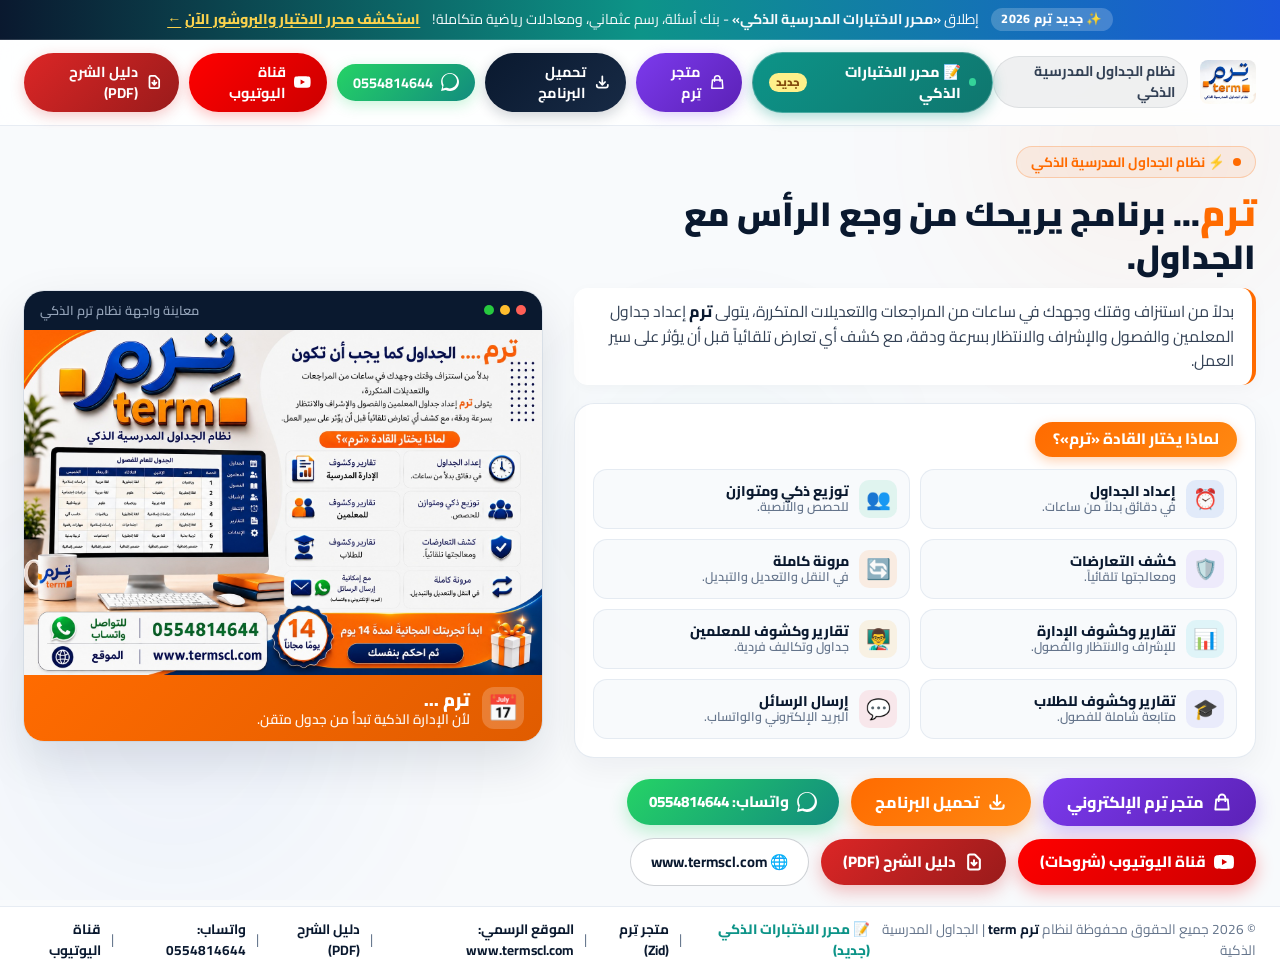
<file: index.html>
<!DOCTYPE html>
<html lang="ar" dir="rtl">

<head>
    <meta charset="UTF-8">
    <meta name="viewport" content="width=device-width, initial-scale=1.0">
    <title>ترم term | نظام الجداول المدرسية الذكي 2026</title>
    <meta name="description"
        content="ترم term - نظام الجداول المدرسية الذكي. إعداد جداول المعلمين والفصول والإشراف والانتظار بسرعة ودقة بدون تعارضات.">

    <!-- Google Fonts: Readex Pro, Cairo -->
    <link rel="preconnect" href="https://fonts.googleapis.com">
    <link rel="preconnect" href="https://fonts.gstatic.com" crossorigin>
    <link
        href="https://fonts.googleapis.com/css2?family=Cairo:wght@400;600;700;800;900&family=Readex+Pro:wght@400;500;600;700;800&display=swap"
        rel="stylesheet">

    <!-- CSS Stylesheet -->
    <link rel="stylesheet" href="style.css?v=4.2">
    <link rel="stylesheet" href="editor.css?v=1.1">
</head>

<body>

    <!-- Top Product Announcement Bar -->
    <div class="top-announcement-bar">
        <div class="container announcement-content">
            <span class="announcement-badge">✨ جديد تِرم 2026</span>
            <span class="announcement-text">إطلاق <strong>«محرر الاختبارات المدرسية الذكي»</strong> - بنك أسئلة، رسم عثماني، ومعادلات رياضية متكاملة!</span>
            <a href="exam-editor.html" class="announcement-link">
                <span>استكشف محرر الاختبار والبروشور الآن</span>
                <span>←</span>
            </a>
        </div>
    </div>

    <!-- Ambient Animated Mesh Background -->
    <div class="mesh-background">
        <div class="mesh-blob blob-1"></div>
        <div class="mesh-blob blob-2"></div>
        <div class="mesh-blob blob-3"></div>
    </div>

    <!-- Header Navigation Bar -->
    <header class="header" id="header">
        <div class="container header-container">
            <div class="logo-brand">
                <img src="trmbrand.jpeg" alt="شعار نظام ترم term" class="brand-logo-img">
                <span class="logo-sub">نظام الجداول المدرسية الذكي</span>
            </div>

            <div class="header-actions">
                <a href="exam-editor.html" class="btn btn-editor-spotlight">
                    <span class="pulse-dot-green"></span>
                    <span>📝 محرر الاختبارات الذكي</span>
                    <span class="spotlight-tag">جديد</span>
                </a>
                <a href="https://term.zid.store" target="_blank" class="btn btn-store-header">
                    <svg width="18" height="18" fill="none" stroke="currentColor" stroke-width="2.2"
                        viewBox="0 0 24 24">
                        <path stroke-linecap="round" stroke-linejoin="round"
                            d="M16 11V7a4 4 0 00-8 0v4M5 9h14l1 12H4L5 9z" />
                    </svg>
                    <span>متجر تِرم</span>
                </a>
                <a href="https://github.com/hez124/termEXE/releases/download/v1.0/termsetup.exe"
                    class="btn btn-download-header">
                    <svg width="18" height="18" fill="none" stroke="currentColor" stroke-width="2.5"
                        viewBox="0 0 24 24">
                        <path stroke-linecap="round" stroke-linejoin="round"
                            d="M4 16v1a3 3 0 003 3h10a3 3 0 003-3v-1m-4-4l-4 4m0 0l-4-4m4 4V4" />
                    </svg>
                    <span>تحميل البرنامج</span>
                </a>
                <a href="https://wa.me/966554814644" target="_blank" class="btn btn-whatsapp-header">
                    <svg width="18" height="18" fill="currentColor" viewBox="0 0 24 24">
                        <path
                            d="M.057 24l1.687-6.163c-1.041-1.804-1.588-3.849-1.587-5.946C.06 5.348 5.397.01 12.008.01c3.202.001 6.212 1.246 8.477 3.513 2.262 2.268 3.507 5.28 3.505 8.484-.004 6.657-5.34 11.997-11.953 11.997-2.005-.001-3.973-.502-5.724-1.457L0 24zm6.59-4.846c1.6.95 3.188 1.449 4.825 1.451 5.436 0 9.86-4.37 9.864-9.799.002-2.63-1.023-5.101-2.885-6.97C16.59 2.002 14.153.997 11.959.997c-5.439 0-9.864 4.378-9.868 9.808-.001 1.774.475 3.506 1.378 5.037L2.483 20.83l5.164-1.354h.001z">
                        </path>
                    </svg>
                    <span>0554814644</span>
                </a>
                <a href="https://www.youtube.com/@Term.info2026?app=desktop" target="_blank"
                    class="btn btn-youtube-header">
                    <svg width="18" height="18" fill="currentColor" viewBox="0 0 24 24">
                        <path
                            d="M23.498 6.163a3.003 3.003 0 0 0-2.11-2.11C19.518 3.545 12 3.545 12 3.545s-7.518 0-9.388.508a3.003 3.003 0 0 0-2.11 2.11C0 8.033 0 12 0 12s0 3.967.502 5.837a3.003 3.003 0 0 0 2.11 2.11c1.87.508 9.388.508 9.388.508s7.518 0 9.388-.508a3.003 3.003 0 0 0 2.11-2.11C24 15.967 24 12 24 12s0-3.967-.502-5.837zM9.545 15.568V8.432L15.818 12l-6.273 3.568z" />
                    </svg>
                    <span>قناة اليوتيوب</span>
                </a>
                <a href="termTutorial.pdf" target="_blank" class="btn btn-pdf-header">
                    <svg width="18" height="18" fill="none" stroke="currentColor" stroke-width="2.5"
                        viewBox="0 0 24 24">
                        <path stroke-linecap="round" stroke-linejoin="round"
                            d="M12 10v6m0 0l-3-3m3 3l3-3m2 8H7a2 2 0 01-2-2V5a2 2 0 012-2h5.586a1 1 0 01.707.293l5.414 5.414a1 1 0 01.293.707V19a2 2 0 01-2 2z" />
                    </svg>
                    <span>دليل الشرح (PDF)</span>
                </a>

            </div>
        </div>
    </header>

    <!-- Compact Main Single-Screen Landing Section -->
    <main class="main-wrapper">
        <div class="container main-grid">

            <!-- Right Column: Info & Features Grid -->
            <div class="content-side">
                <div class="hero-badge">
                    <span class="pulse-dot"></span>
                    <span>⚡ نظام الجداول المدرسية الذكي</span>
                </div>

                <h1 class="main-title">
                    <span class="brand-name">ترم</span>... برنامج يريحك من وجع الرأس مع الجداول.
                </h1>

                <p class="main-desc">
                    بدلاً من استنزاف وقتك وجهدك في ساعات من المراجعات والتعديلات المتكررة، يتولى <strong
                        class="highlight-text">ترم</strong> إعداد جداول المعلمين والفصول والإشراف والانتظار بسرعة ودقة،
                    مع كشف أي تعارض تلقائياً قبل أن يؤثر على سير العمل.
                </p>

                <!-- Features Box: Why Leaders Choose Term? -->
                <div class="leaders-box">
                    <div class="leaders-header">
                        <span class="orange-badge">لماذا يختار القادة «ترم»؟</span>
                    </div>

                    <div class="features-mini-grid">
                        <div class="feat-card">
                            <div class="feat-icon icon-blue">⏰</div>
                            <div class="feat-text">
                                <strong>إعداد الجداول</strong>
                                <span>في دقائق بدلاً من ساعات.</span>
                            </div>
                        </div>

                        <div class="feat-card">
                            <div class="feat-icon icon-emerald">👥</div>
                            <div class="feat-text">
                                <strong>توزيع ذكي ومتوازن</strong>
                                <span>للحصص والأنصبة.</span>
                            </div>
                        </div>

                        <div class="feat-card">
                            <div class="feat-icon icon-purple">🛡️</div>
                            <div class="feat-text">
                                <strong>كشف التعارضات</strong>
                                <span>ومعالجتها تلقائياً.</span>
                            </div>
                        </div>

                        <div class="feat-card">
                            <div class="feat-icon icon-orange">🔄</div>
                            <div class="feat-text">
                                <strong>مرونة كاملة</strong>
                                <span>في النقل والتعديل والتبديل.</span>
                            </div>
                        </div>

                        <div class="feat-card">
                            <div class="feat-icon icon-cyan">📊</div>
                            <div class="feat-text">
                                <strong>تقارير وكشوف الإدارة</strong>
                                <span>للإشراف والانتظار والفصول.</span>
                            </div>
                        </div>

                        <div class="feat-card">
                            <div class="feat-icon icon-amber">👨‍🏫</div>
                            <div class="feat-text">
                                <strong>تقارير وكشوف للمعلمين</strong>
                                <span>جداول وتكاليف فردية.</span>
                            </div>
                        </div>

                        <div class="feat-card">
                            <div class="feat-icon icon-indigo">🎓</div>
                            <div class="feat-text">
                                <strong>تقارير وكشوف للطلاب</strong>
                                <span>متابعة شاملة للفصول.</span>
                            </div>
                        </div>

                        <div class="feat-card">
                            <div class="feat-icon icon-rose">💬</div>
                            <div class="feat-text">
                                <strong>إرسال الرسائل</strong>
                                <span>البريد الإلكتروني والواتساب.</span>
                            </div>
                        </div>
                    </div>
                </div>

                <!-- Action CTA Strip -->
                <div class="cta-actions">
                    <a href="https://term.zid.store" target="_blank" class="btn btn-store-cta">
                        <svg width="20" height="20" fill="none" stroke="currentColor" stroke-width="2.2"
                            viewBox="0 0 24 24">
                            <path stroke-linecap="round" stroke-linejoin="round"
                                d="M16 11V7a4 4 0 00-8 0v4M5 9h14l1 12H4L5 9z" />
                        </svg>
                        <span>متجر تِرم الإلكتروني</span>
                    </a>

                    <a href="https://github.com/hez124/termEXE/releases/download/v1.0/termsetup.exe"
                        class="btn btn-primary-cta">
                        <svg width="20" height="20" fill="none" stroke="currentColor" stroke-width="2.5"
                            viewBox="0 0 24 24">
                            <path stroke-linecap="round" stroke-linejoin="round"
                                d="M4 16v1a3 3 0 003 3h10a3 3 0 003-3v-1m-4-4l-4 4m0 0l-4-4m4 4V4" />
                        </svg>
                        <span>تحميل البرنامج</span>
                    </a>

                    <a href="https://wa.me/966554814644" target="_blank" class="btn btn-whatsapp-cta">
                        <svg width="20" height="20" fill="currentColor" viewBox="0 0 24 24">
                            <path
                                d="M.057 24l1.687-6.163c-1.041-1.804-1.588-3.849-1.587-5.946C.06 5.348 5.397.01 12.008.01c3.202.001 6.212 1.246 8.477 3.513 2.262 2.268 3.507 5.28 3.505 8.484-.004 6.657-5.34 11.997-11.953 11.997-2.005-.001-3.973-.502-5.724-1.457L0 24zm6.59-4.846c1.6.95 3.188 1.449 4.825 1.451 5.436 0 9.86-4.37 9.864-9.799.002-2.63-1.023-5.101-2.885-6.97C16.59 2.002 14.153.997 11.959.997c-5.439 0-9.864 4.378-9.868 9.808-.001 1.774.475 3.506 1.378 5.037L2.483 20.83l5.164-1.354h.001z">
                            </path>
                        </svg>
                        <span>واتساب: 0554814644</span>
                    </a>

                    <a href="https://www.youtube.com/@Term.info2026?app=desktop" target="_blank"
                        class="btn btn-youtube-cta">
                        <svg width="20" height="20" fill="currentColor" viewBox="0 0 24 24">
                            <path
                                d="M23.498 6.163a3.003 3.003 0 0 0-2.11-2.11C19.518 3.545 12 3.545 12 3.545s-7.518 0-9.388.508a3.003 3.003 0 0 0-2.11 2.11C0 8.033 0 12 0 12s0 3.967.502 5.837a3.003 3.003 0 0 0 2.11 2.11c1.87.508 9.388.508 9.388.508s7.518 0 9.388-.508a3.003 3.003 0 0 0 2.11-2.11C24 15.967 24 12 24 12s0-3.967-.502-5.837zM9.545 15.568V8.432L15.818 12l-6.273 3.568z" />
                        </svg>
                        <span>قناة اليوتيوب (شروحات)</span>
                    </a>

                    <a href="termTutorial.pdf" target="_blank" class="btn btn-pdf-cta">
                        <svg width="20" height="20" fill="none" stroke="currentColor" stroke-width="2.5"
                            viewBox="0 0 24 24">
                            <path stroke-linecap="round" stroke-linejoin="round"
                                d="M12 10v6m0 0l-3-3m3 3l3-3m2 8H7a2 2 0 01-2-2V5a2 2 0 012-2h5.586a1 1 0 01.707.293l5.414 5.414a1 1 0 01.293.707V19a2 2 0 01-2 2z" />
                        </svg>
                        <span>دليل الشرح (PDF)</span>
                    </a>


                    <a href="https://www.termscl.com" target="_blank" class="btn btn-web-cta">
                        🌐 www.termscl.com
                    </a>
                </div>

            </div>

            <!-- Left Column: High-End Image Showcase Card -->
            <div class="visual-side">
                <div class="screen-card-frame" onclick="openPreviewModal()">
                    <div class="card-header-bar">
                        <div class="dot-indicators">
                            <span class="dot red"></span>
                            <span class="dot yellow"></span>
                            <span class="dot green"></span>
                        </div>
                        <span class="frame-title">معاينة واجهة نظام ترم الذكي</span>
                    </div>

                    <div class="image-wrapper">
                        <img src="trm2.jpeg" alt="نظام الجداول المدرسية الذكي ترم" class="system-image">
                        <div class="image-hover-overlay">
                            <div class="zoom-pill">
                                <svg width="20" height="20" fill="none" stroke="currentColor" stroke-width="2"
                                    viewBox="0 0 24 24">
                                    <path stroke-linecap="round" stroke-linejoin="round"
                                        d="M21 21l-6-6m2-5a7 7 0 11-14 0 7 7 0 0114 0zM10 7v6m3-3H7" />
                                </svg>
                                <span>انقر لتكبير الصورة بدقة عالية</span>
                            </div>
                        </div>
                    </div>

                    <div class="card-footer-banner">
                        <div class="banner-calendar-icon">📅</div>
                        <div class="banner-text">
                            <strong>ترم ...</strong>
                            <span>لأن الإدارة الذكية تبدأ من جدول متقن.</span>
                        </div>
                    </div>
                </div>
            </div>

        </div>
    </main>

    <!-- Footer Bar -->
    <footer class="compact-footer">
        <div class="container footer-flex">
            <p>© 2026 جميع الحقوق محفوظة لنظام <strong class="brand-link">ترم term</strong> | الجداول المدرسية الذكية
            </p>
            <div class="footer-links">
                <a href="exam-editor.html" style="color: #0D9488; font-weight: 800;">📝 محرر الاختبارات الذكي (جديد)</a>
                <span>|</span>
                <a href="https://term.zid.store" target="_blank">متجر تِرم (Zid)</a>
                <span>|</span>
                <a href="https://www.termscl.com" target="_blank">الموقع الرسمي: www.termscl.com</a>
                <span>|</span>
                <a href="termTutorial.pdf" target="_blank">دليل الشرح (PDF)</a>
                <span>|</span>
                <a href="https://wa.me/966554814644" target="_blank">واتساب: 0554814644</a>
                <span>|</span>
                <a href="https://www.youtube.com/@Term.info2026?app=desktop" target="_blank">قناة اليوتيوب</a>
            </div>

        </div>
    </footer>

    <!-- Lightbox Modal Image Viewer -->
    <div id="previewModal" class="preview-modal" onclick="closePreviewModal()">
        <div class="modal-dialog" onclick="event.stopPropagation()">
            <button class="close-modal-btn" onclick="closePreviewModal()">&times;</button>
            <img src="trm2.jpeg" alt="الشاشة التفصيلية لنظام ترم" class="modal-img">
            <div class="modal-caption">
                <h3>نظام ترم - الجداول المدرسية الذكية</h3>
                <p>لأن الإدارة الذكية تبدأ من جدول متقن | للتواصل: 0554814644 | المتجر: term.zid.store</p>
            </div>
        </div>
    </div>

    <!-- JavaScript Interactivity -->
    <script>
        function openPreviewModal() {
            document.getElementById("previewModal").classList.add("active");
            document.body.style.overflow = "hidden";
        }
        function closePreviewModal() {
            document.getElementById("previewModal").classList.remove("active");
            document.body.style.overflow = "auto";
        }
        document.addEventListener('keydown', function (e) {
            if (e.key === 'Escape') closePreviewModal();
        });
    </script>
</body>

</html>
</file>
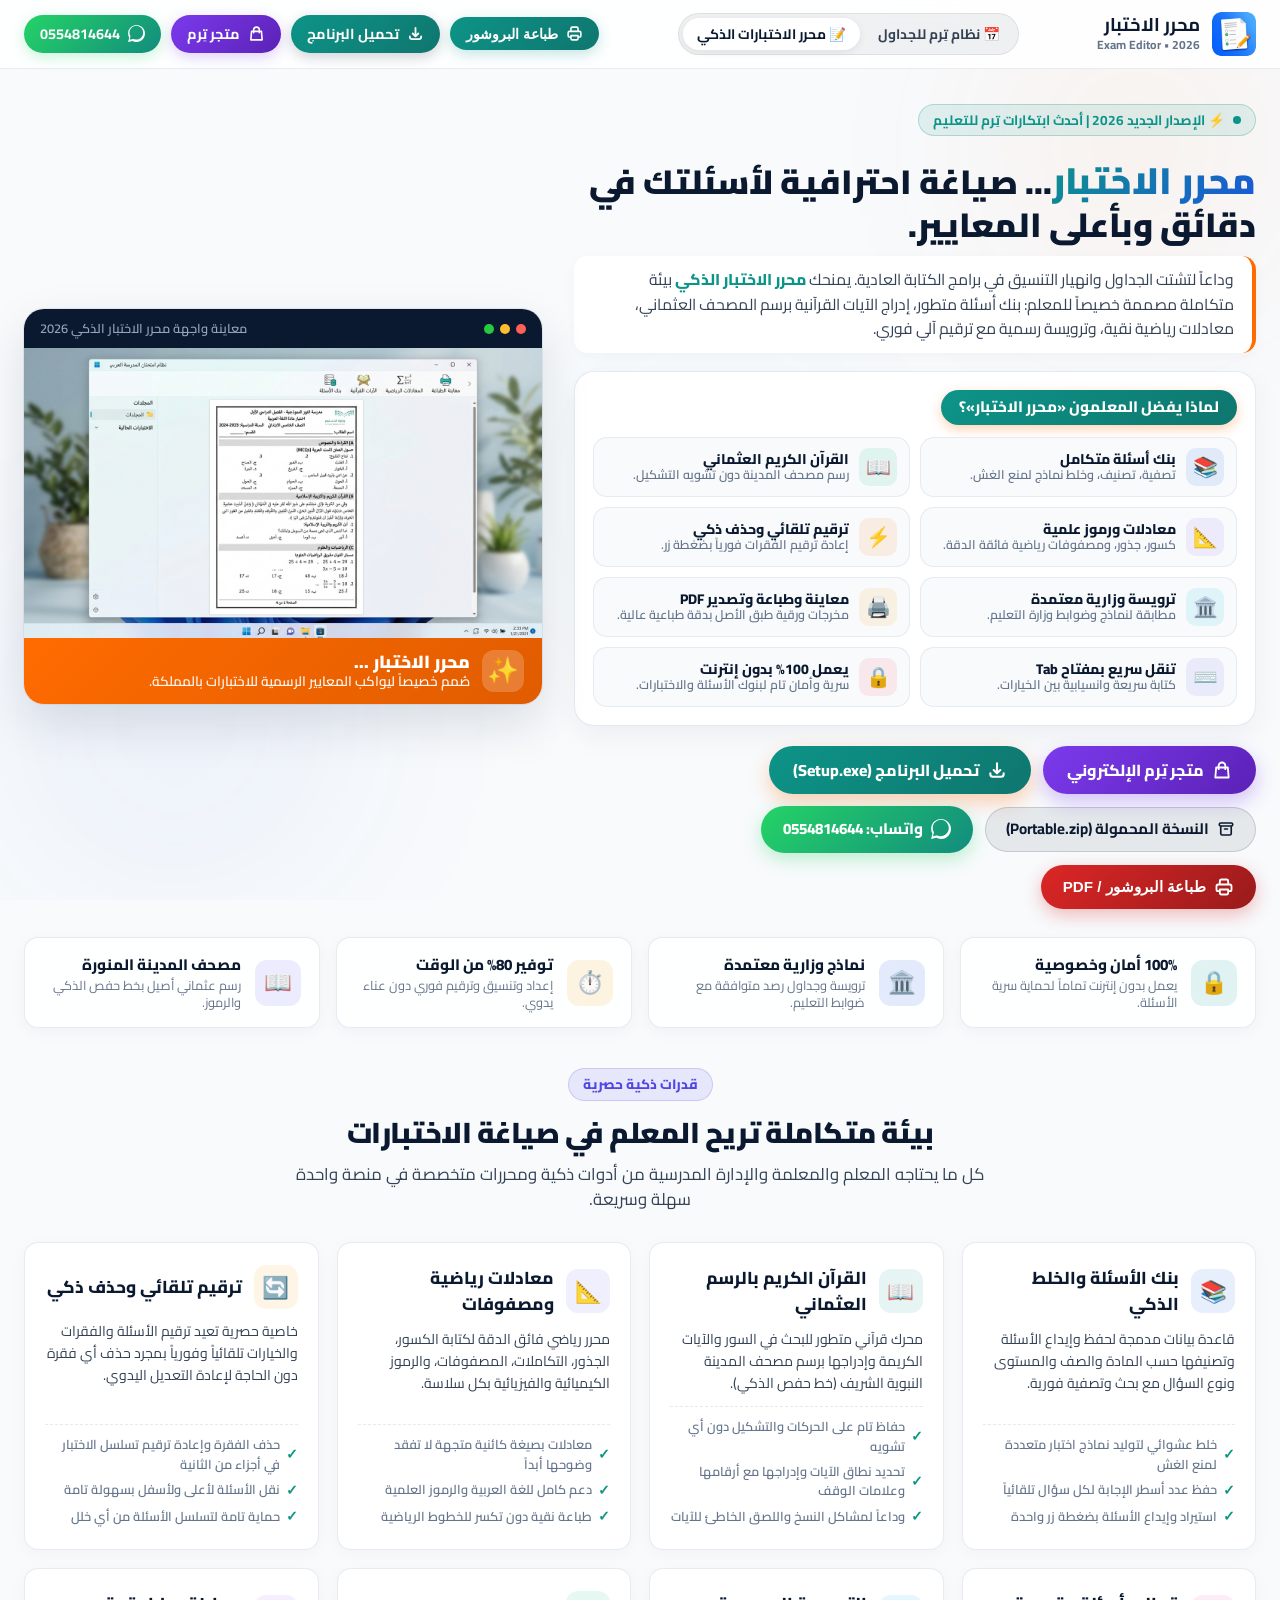
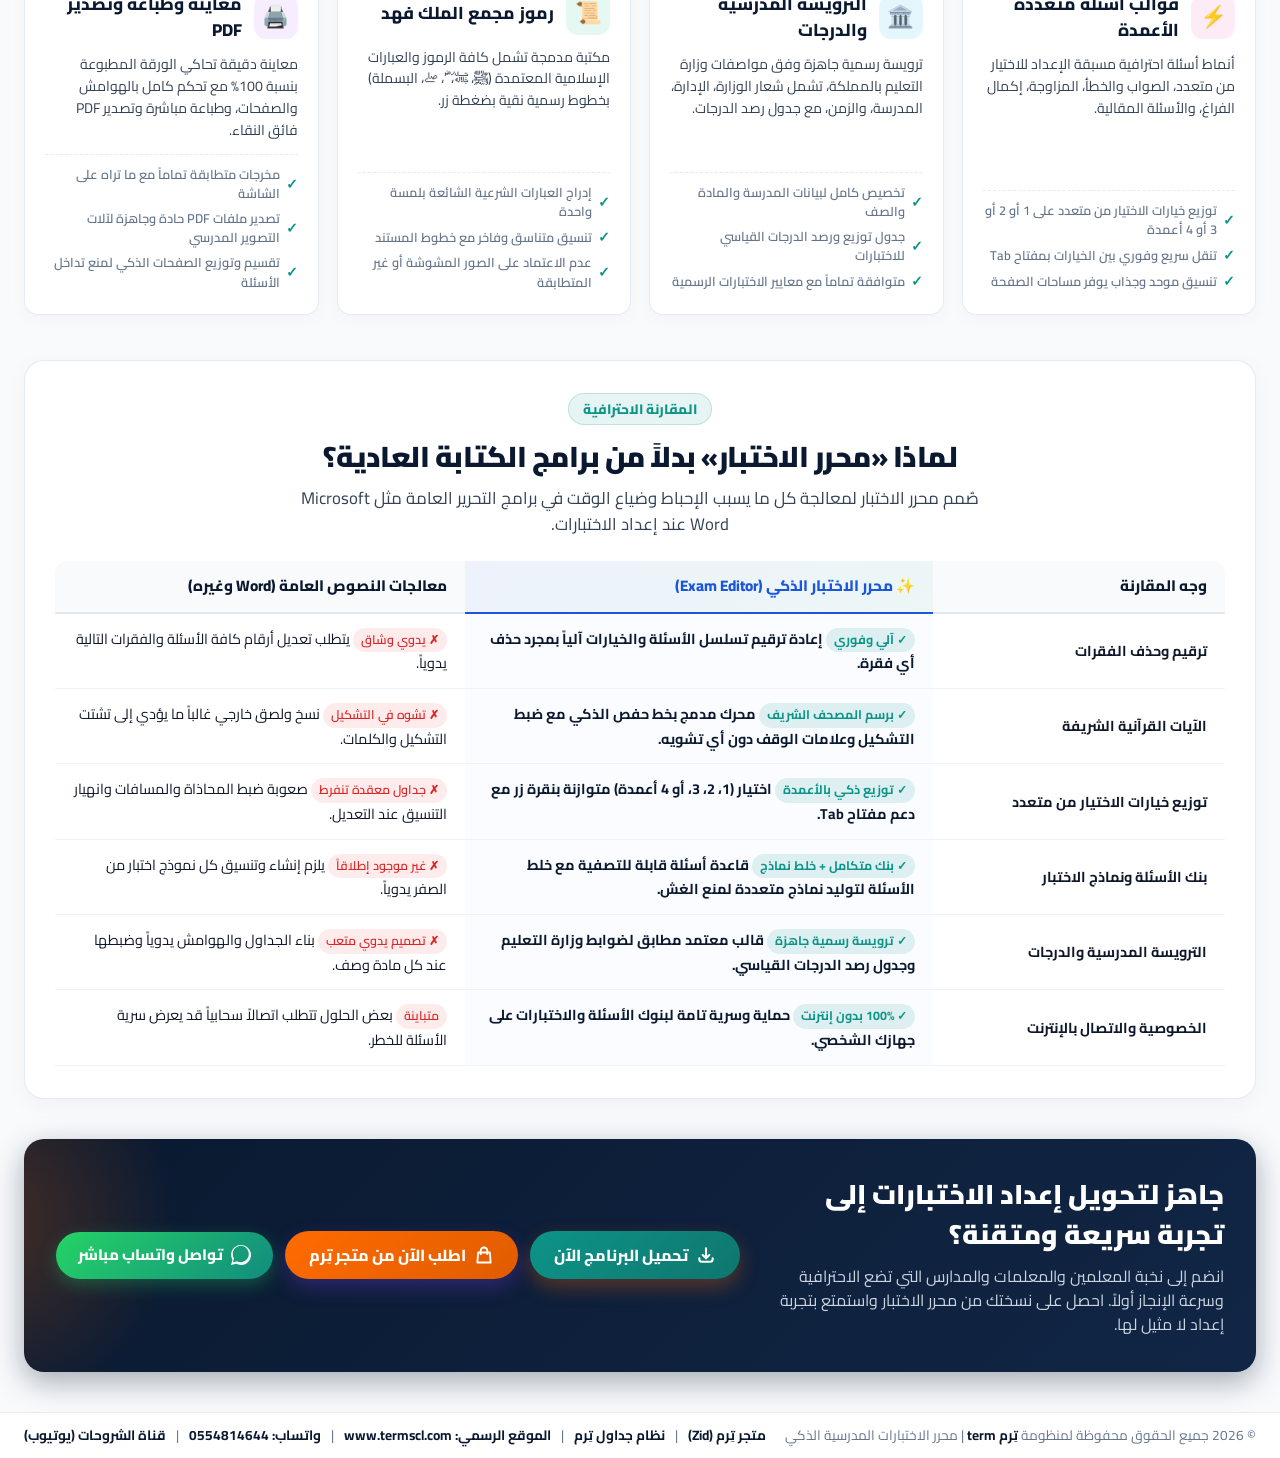
<file: exam-editor.html>
<!DOCTYPE html>
<html lang="ar" dir="rtl">

<head>
    <meta charset="UTF-8">
    <meta name="viewport" content="width=device-width, initial-scale=1.0">
    <title>محرر الاختبار | Exam Editor - نظام صياغة وتنسيق الاختبارات المدرسية الذكي 2026</title>
    <meta name="description"
        content="محرر الاختبار Exam Editor - الحل المبتكر والذكي للمعلمين والمدارس لإعداد وتنسيق وطباعة الاختبارات المدرسية باحترافية وسرعة فائقة. بنك أسئلة، رسم عثماني، معادلات، وترقيم تلقائي.">
    <meta name="keywords"
        content="محرر الاختبار, جداول مدرسية, بنك الأسئلة, اختبارات مدرسية, وورد للاختبارات, رسم المصحف, معادلات رياضية, وزارة التعليم">
    <link rel="icon" type="image/png" href="editor-icon.png">

    <!-- Google Fonts: Cairo, Readex Pro -->
    <link rel="preconnect" href="https://fonts.googleapis.com">
    <link rel="preconnect" href="https://fonts.gstatic.com" crossorigin>
    <link
        href="https://fonts.googleapis.com/css2?family=Cairo:wght@400;600;700;800;900&family=Readex+Pro:wght@400;500;600;700;800&display=swap"
        rel="stylesheet">

    <!-- Core CSS + Editor Extended Stylesheet -->
    <link rel="stylesheet" href="style.css?v=4.2">
    <link rel="stylesheet" href="editor.css?v=1.0">
</head>

<body>

    <!-- Ambient Animated Mesh Background -->
    <div class="mesh-background">
        <div class="mesh-blob blob-1"></div>
        <div class="mesh-blob blob-2"></div>
        <div class="mesh-blob blob-3"></div>
    </div>

    <!-- Header Navigation Bar -->
    <header class="header" id="header">
        <div class="container header-container">
            <div class="logo-brand">
                <img src="editor-icon.png" alt="شعار محرر الاختبار Exam Editor" class="brand-logo-img">
                <div style="display: flex; flex-direction: column;">
                    <strong style="font-size: 1.15rem; color: var(--brand-navy); line-height: 1.2;">محرر الاختبار</strong>
                    <span style="font-size: 0.75rem; color: var(--text-muted); font-weight: 700;">Exam Editor • 2026</span>
                </div>
            </div>

            <!-- Product Switcher (التنقل بين منتجات تِرم) -->
            <div class="nav-product-switch">
                <a href="index.html" class="product-pill">
                    <span>📅 نظام تِرم للجداول</span>
                </a>
                <a href="exam-editor.html" class="product-pill active">
                    <span>📝 محرر الاختبارات الذكي</span>
                </a>
            </div>

            <!-- Header Quick Actions -->
            <div class="header-actions">
                <button onclick="window.print()" class="btn btn-print-brochure" title="طباعة أو تصدير كبروشور PDF">
                    <svg width="17" height="17" fill="none" stroke="currentColor" stroke-width="2.2" viewBox="0 0 24 24">
                        <path stroke-linecap="round" stroke-linejoin="round"
                            d="M17 17h2a2 2 0 002-2v-4a2 2 0 00-2-2H5a2 2 0 00-2 2v4a2 2 0 002 2h2m2 4h6a2 2 0 002-2v-4H7v4a2 2 0 002 2zm8-12V5a2 2 0 00-2-2H9a2 2 0 00-2 2v4h10z" />
                    </svg>
                    <span>طباعة البروشور</span>
                </button>

                <a href="https://github.com/hez124/ExamEditorEXE/releases/download/termExamEditor/ExamEditor_Setup_v1.0.0.exe" class="btn btn-download-header" style="background: linear-gradient(135deg, var(--editor-teal) 0%, #0F766E 100%);">
                    <svg width="17" height="17" fill="none" stroke="currentColor" stroke-width="2.5" viewBox="0 0 24 24">
                        <path stroke-linecap="round" stroke-linejoin="round"
                            d="M4 16v1a3 3 0 003 3h10a3 3 0 003-3v-1m-4-4l-4 4m0 0l-4-4m4 4V4" />
                    </svg>
                    <span>تحميل البرنامج</span>
                </a>

                <a href="https://term.zid.store" target="_blank" class="btn btn-store-header">
                    <svg width="17" height="17" fill="none" stroke="currentColor" stroke-width="2.2" viewBox="0 0 24 24">
                        <path stroke-linecap="round" stroke-linejoin="round"
                            d="M16 11V7a4 4 0 00-8 0v4M5 9h14l1 12H4L5 9z" />
                    </svg>
                    <span>متجر تِرم</span>
                </a>

                <a href="https://wa.me/966554814644" target="_blank" class="btn btn-whatsapp-header">
                    <svg width="17" height="17" fill="currentColor" viewBox="0 0 24 24">
                        <path
                            d="M.057 24l1.687-6.163c-1.041-1.804-1.588-3.849-1.587-5.946C.06 5.348 5.397.01 12.008.01c3.202.001 6.212 1.246 8.477 3.513 2.262 2.268 3.507 5.28 3.505 8.484-.004 6.657-5.34 11.997-11.953 11.997-2.005-.001-3.973-.502-5.724-1.457L0 24zm6.59-4.846c1.6.95 3.188 1.449 4.825 1.451 5.436 0 9.86-4.37 9.864-9.799.002-2.63-1.023-5.101-2.885-6.97C16.59 2.002 14.153.997 11.959.997c-5.439 0-9.864 4.378-9.868 9.808-.001 1.774.475 3.506 1.378 5.037L2.483 20.83l5.164-1.354h.001z">
                        </path>
                    </svg>
                    <span>0554814644</span>
                </a>
            </div>
        </div>
    </header>

    <!-- Main Landing / Brochure Body -->
    <main class="main-wrapper">
        <div class="container">

            <!-- Hero Two-Column Grid -->
            <div class="main-grid" style="align-items: center; margin-top: 15px;">

                <!-- Right Column: Pitch & Features Box -->
                <div class="content-side">
                    <div class="hero-badge" style="background: rgba(13, 148, 136, 0.1); color: var(--editor-teal); border-color: rgba(13, 148, 136, 0.25);">
                        <span class="pulse-dot" style="background: var(--editor-teal);"></span>
                        <span>⚡ الإصدار الجديد 2026 | أحدث ابتكارات تِرم للتعليم</span>
                    </div>

                    <h1 class="main-title" style="margin-top: 10px;">
                        <span class="brand-name" style="background: linear-gradient(135deg, #0D9488 0%, #1A56DB 100%); -webkit-background-clip: text; -webkit-text-fill-color: transparent;">محرر الاختبار</span>... صياغة احترافية لأسئلتك في دقائق وبأعلى المعايير.
                    </h1>

                    <p class="main-desc">
                        وداعاً لتشتت الجداول وانهيار التنسيق في برامج الكتابة العادية. يمنحك <strong class="highlight-text" style="color: var(--editor-teal);">محرر الاختبار الذكي</strong> بيئة متكاملة مصممة خصيصاً للمعلم: بنك أسئلة متطور، إدراج الآيات القرآنية برسم المصحف العثماني، معادلات رياضية نقية، وترويسة رسمية مع ترقيم آلي فوري.
                    </p>

                    <!-- Features Mini-Grid Box -->
                    <div class="leaders-box">
                        <div class="leaders-header">
                            <span class="orange-badge" style="background: linear-gradient(135deg, var(--editor-teal) 0%, #0F766E 100%);">لماذا يفضل المعلمون «محرر الاختبار»؟</span>
                        </div>

                        <div class="features-mini-grid">
                            <div class="feat-card">
                                <div class="feat-icon icon-blue">📚</div>
                                <div class="feat-text">
                                    <strong>بنك أسئلة متكامل</strong>
                                    <span>تصفية، تصنيف، وخلط نماذج لمنع الغش.</span>
                                </div>
                            </div>

                            <div class="feat-card">
                                <div class="feat-icon icon-emerald">📖</div>
                                <div class="feat-text">
                                    <strong>القرآن الكريم العثماني</strong>
                                    <span>رسم مصحف المدينة دون تشويه التشكيل.</span>
                                </div>
                            </div>

                            <div class="feat-card">
                                <div class="feat-icon icon-purple">📐</div>
                                <div class="feat-text">
                                    <strong>معادلات ورموز علمية</strong>
                                    <span>كسور، جذور، ومصفوفات رياضية فائقة الدقة.</span>
                                </div>
                            </div>

                            <div class="feat-card">
                                <div class="feat-icon icon-orange">⚡</div>
                                <div class="feat-text">
                                    <strong>ترقيم تلقائي وحذف ذكي</strong>
                                    <span>إعادة ترقيم الفقرات فورياً بضغطة زر.</span>
                                </div>
                            </div>

                            <div class="feat-card">
                                <div class="feat-icon icon-cyan">🏛️</div>
                                <div class="feat-text">
                                    <strong>ترويسة وزارية معتمدة</strong>
                                    <span>مطابقة لنماذج وضوابط وزارة التعليم.</span>
                                </div>
                            </div>

                            <div class="feat-card">
                                <div class="feat-icon icon-amber">🖨️</div>
                                <div class="feat-text">
                                    <strong>معاينة وطباعة وتصدير PDF</strong>
                                    <span>مخرجات ورقية طبق الأصل بدقة طباعية عالية.</span>
                                </div>
                            </div>

                            <div class="feat-card">
                                <div class="feat-icon icon-indigo">⌨️</div>
                                <div class="feat-text">
                                    <strong>تنقل سريع بمفتاح Tab</strong>
                                    <span>كتابة سريعة وانسيابية بين الخيارات.</span>
                                </div>
                            </div>

                            <div class="feat-card">
                                <div class="feat-icon icon-rose">🔒</div>
                                <div class="feat-text">
                                    <strong>يعمل 100% بدون إنترنت</strong>
                                    <span>سرية وأمان تام لبنوك الأسئلة والاختبارات.</span>
                                </div>
                            </div>
                        </div>
                    </div>

                    <!-- Action CTA Buttons Strip -->
                    <div class="cta-actions">
                        <a href="https://term.zid.store" target="_blank" class="btn btn-store-cta">
                            <svg width="20" height="20" fill="none" stroke="currentColor" stroke-width="2.2" viewBox="0 0 24 24">
                                <path stroke-linecap="round" stroke-linejoin="round"
                                    d="M16 11V7a4 4 0 00-8 0v4M5 9h14l1 12H4L5 9z" />
                            </svg>
                            <span>متجر تِرم الإلكتروني</span>
                        </a>

                        <a href="https://github.com/hez124/ExamEditorEXE/releases/download/termExamEditor/ExamEditor_Setup_v1.0.0.exe" class="btn btn-primary-cta" style="background: linear-gradient(135deg, var(--editor-teal) 0%, #0F766E 100%);">
                            <svg width="20" height="20" fill="none" stroke="currentColor" stroke-width="2.5" viewBox="0 0 24 24">
                                <path stroke-linecap="round" stroke-linejoin="round"
                                    d="M4 16v1a3 3 0 003 3h10a3 3 0 003-3v-1m-4-4l-4 4m0 0l-4-4m4 4V4" />
                            </svg>
                            <span>تحميل البرنامج (Setup.exe)</span>
                        </a>

                        <a href="https://github.com/hez124/ExamEditorEXE/releases/download/termExamEditor/ExamEditor_Portable_v1.0.0.zip" class="btn" style="background: rgba(10, 25, 47, 0.08); color: var(--brand-navy); border: 1px solid rgba(10, 25, 47, 0.15);">
                            <svg width="18" height="18" fill="none" stroke="currentColor" stroke-width="2.2" viewBox="0 0 24 24">
                                <path stroke-linecap="round" stroke-linejoin="round"
                                    d="M5 8h14M5 8a2 2 0 110-4h14a2 2 0 110 4M5 8v10a2 2 0 002 2h10a2 2 0 002-2V8m-9 4h4" />
                            </svg>
                            <span>النسخة المحمولة (Portable.zip)</span>
                        </a>

                        <a href="https://wa.me/966554814644" target="_blank" class="btn btn-whatsapp-cta">
                            <svg width="20" height="20" fill="currentColor" viewBox="0 0 24 24">
                                <path
                                    d="M.057 24l1.687-6.163c-1.041-1.804-1.588-3.849-1.587-5.946C.06 5.348 5.397.01 12.008.01c3.202.001 6.212 1.246 8.477 3.513 2.262 2.268 3.507 5.28 3.505 8.484-.004 6.657-5.34 11.997-11.953 11.997-2.005-.001-3.973-.502-5.724-1.457L0 24zm6.59-4.846c1.6.95 3.188 1.449 4.825 1.451 5.436 0 9.86-4.37 9.864-9.799.002-2.63-1.023-5.101-2.885-6.97C16.59 2.002 14.153.997 11.959.997c-5.439 0-9.864 4.378-9.868 9.808-.001 1.774.475 3.506 1.378 5.037L2.483 20.83l5.164-1.354h.001z">
                                </path>
                            </svg>
                            <span>واتساب: 0554814644</span>
                        </a>

                        <button onclick="window.print()" class="btn btn-pdf-cta">
                            <svg width="20" height="20" fill="none" stroke="currentColor" stroke-width="2.2" viewBox="0 0 24 24">
                                <path stroke-linecap="round" stroke-linejoin="round"
                                    d="M17 17h2a2 2 0 002-2v-4a2 2 0 00-2-2H5a2 2 0 00-2 2v4a2 2 0 002 2h2m2 4h6a2 2 0 002-2v-4H7v4a2 2 0 002 2zm8-12V5a2 2 0 00-2-2H9a2 2 0 00-2 2v4h10z" />
                            </svg>
                            <span>طباعة البروشور / PDF</span>
                        </button>
                    </div>
                </div>

                <!-- Left Column: Visual Showcase Frame -->
                <div class="visual-side">
                    <div class="screen-card-frame" onclick="openPreviewModal()">
                        <div class="card-header-bar">
                            <div class="dot-indicators">
                                <span class="dot red"></span>
                                <span class="dot yellow"></span>
                                <span class="dot green"></span>
                            </div>
                            <span class="frame-title">معاينة واجهة محرر الاختبار الذكي 2026</span>
                        </div>

                        <div class="image-wrapper">
                            <img src="editor-showcase.jpg" alt="واجهة برنامج محرر الاختبارات المدرسية الذكي" class="system-image">
                            <div class="image-hover-overlay">
                                <div class="zoom-pill">
                                    <svg width="20" height="20" fill="none" stroke="currentColor" stroke-width="2" viewBox="0 0 24 24">
                                        <path stroke-linecap="round" stroke-linejoin="round"
                                            d="M21 21l-6-6m2-5a7 7 0 11-14 0 7 7 0 0114 0zM10 7v6m3-3H7" />
                                    </svg>
                                    <span>انقر لتكبير صورة الواجهة بدقة عالية</span>
                                </div>
                            </div>
                        </div>

                        <div class="card-footer-banner">
                            <div class="banner-calendar-icon">✨</div>
                            <div class="banner-text">
                                <strong>محرر الاختبار ...</strong>
                                <span>صُمم خصيصاً ليواكب المعايير الرسمية للاختبارات بالمملكة.</span>
                            </div>
                        </div>
                    </div>
                </div>

            </div>

            <!-- Value Metric Highlights Strip (شريط إحصائيات القوة والأمان) -->
            <div class="metrics-strip">
                <div class="metric-item">
                    <div class="metric-icon-wrap" style="background: rgba(13, 148, 136, 0.12); color: var(--editor-teal);">🔒</div>
                    <div class="metric-text">
                        <span class="metric-title">100% أمان وخصوصية</span>
                        <span class="metric-desc">يعمل بدون إنترنت تماماً لحماية سرية الأسئلة.</span>
                    </div>
                </div>

                <div class="metric-item">
                    <div class="metric-icon-wrap" style="background: rgba(26, 86, 219, 0.12); color: var(--brand-blue);">🏛️</div>
                    <div class="metric-text">
                        <span class="metric-title">نماذج وزارية معتمدة</span>
                        <span class="metric-desc">ترويسة وجداول رصد متوافقة مع ضوابط التعليم.</span>
                    </div>
                </div>

                <div class="metric-item">
                    <div class="metric-icon-wrap" style="background: rgba(245, 158, 11, 0.12); color: var(--brand-orange);">⏱️</div>
                    <div class="metric-text">
                        <span class="metric-title">توفير 80% من الوقت</span>
                        <span class="metric-desc">إعداد وتنسيق وترقيم فوري دون عناء يدوي.</span>
                    </div>
                </div>

                <div class="metric-item">
                    <div class="metric-icon-wrap" style="background: rgba(99, 102, 241, 0.12); color: var(--editor-indigo);">📖</div>
                    <div class="metric-text">
                        <span class="metric-title">مصحف المدينة المنورة</span>
                        <span class="metric-desc">رسم عثماني أصيل بخط حفص الذكي والرموز.</span>
                    </div>
                </div>
            </div>

            <!-- Detailed Features Section (الوظائف والقدرات المتقدمة بالتفصيل) -->
            <section class="features-section">
                <div class="section-head">
                    <span class="section-badge">قدرات ذكية حصرية</span>
                    <h2 class="section-title">بيئة متكاملة تريح المعلم في صياغة الاختبارات</h2>
                    <p class="section-subtitle">
                        كل ما يحتاجه المعلم والمعلمة والإدارة المدرسية من أدوات ذكية ومحررات متخصصة في منصة واحدة سهلة وسريعة.
                    </p>
                </div>

                <div class="features-detailed-grid">

                    <!-- Card 1 -->
                    <div class="feature-detailed-card">
                        <div class="card-top">
                            <div class="card-icon" style="background: rgba(26, 86, 219, 0.1); color: var(--brand-blue);">📚</div>
                            <h3 class="card-title">بنك الأسئلة والخلط الذكي</h3>
                        </div>
                        <p class="card-desc">
                            قاعدة بيانات مدمجة لحفظ وإيداع الأسئلة وتصنيفها حسب المادة والصف والمستوى ونوع السؤال مع بحث وتصفية فورية.
                        </p>
                        <ul class="card-bullets">
                            <li>خلط عشوائي لتوليد نماذج اختبار متعددة لمنع الغش</li>
                            <li>حفظ عدد أسطر الإجابة لكل سؤال تلقائياً</li>
                            <li>استيراد وإيداع الأسئلة بضغطة زر واحدة</li>
                        </ul>
                    </div>

                    <!-- Card 2 -->
                    <div class="feature-detailed-card">
                        <div class="card-top">
                            <div class="card-icon" style="background: rgba(13, 148, 136, 0.1); color: var(--editor-teal);">📖</div>
                            <h3 class="card-title">القرآن الكريم بالرسم العثماني</h3>
                        </div>
                        <p class="card-desc">
                            محرك قرآني متطور للبحث في السور والآيات الكريمة وإدراجها برسم مصحف المدينة النبوية الشريف (خط حفص الذكي).
                        </p>
                        <ul class="card-bullets">
                            <li>حفاظ تام على الحركات والتشكيل دون أي تشويه</li>
                            <li>تحديد نطاق الآيات وإدراجها مع أرقامها وعلامات الوقف</li>
                            <li>وداعاً لمشاكل النسخ واللصق الخاطئ للآيات</li>
                        </ul>
                    </div>

                    <!-- Card 3 -->
                    <div class="feature-detailed-card">
                        <div class="card-top">
                            <div class="card-icon" style="background: rgba(99, 102, 241, 0.1); color: var(--editor-indigo);">📐</div>
                            <h3 class="card-title">معادلات رياضية ومصفوفات</h3>
                        </div>
                        <p class="card-desc">
                            محرر رياضي فائق الدقة لكتابة الكسور، الجذور، التكاملات، المصفوفات، والرموز الكيميائية والفيزيائية بكل سلاسة.
                        </p>
                        <ul class="card-bullets">
                            <li>معادلات بصيغة كائنية متجهة لا تفقد وضوحها أبداً</li>
                            <li>دعم كامل للغة العربية والرموز العلمية</li>
                            <li>طباعة نقية دون تكسر للخطوط الرياضية</li>
                        </ul>
                    </div>

                    <!-- Card 4 -->
                    <div class="feature-detailed-card">
                        <div class="card-top">
                            <div class="card-icon" style="background: rgba(245, 158, 11, 0.1); color: var(--brand-orange);">🔄</div>
                            <h3 class="card-title">ترقيم تلقائي وحذف ذكي</h3>
                        </div>
                        <p class="card-desc">
                            خاصية حصرية تعيد ترقيم الأسئلة والفقرات والخيارات تلقائياً وفورياً بمجرد حذف أي فقرة دون الحاجة لإعادة التعديل اليدوي.
                        </p>
                        <ul class="card-bullets">
                            <li>حذف الفقرة وإعادة ترقيم تسلسل الاختبار في أجزاء من الثانية</li>
                            <li>نقل الأسئلة لأعلى ولأسفل بسهولة تامة</li>
                            <li>حماية تامة لتسلسل الأسئلة من أي خلل</li>
                        </ul>
                    </div>

                    <!-- Card 5 -->
                    <div class="feature-detailed-card">
                        <div class="card-top">
                            <div class="card-icon" style="background: rgba(236, 72, 153, 0.1); color: #DB2777);">⚡</div>
                            <h3 class="card-title">قوالب أسئلة متعددة الأعمدة</h3>
                        </div>
                        <p class="card-desc">
                            أنماط أسئلة احترافية مسبقة الإعداد للاختيار من متعدد، الصواب والخطأ، المزاوجة، إكمال الفراغ، والأسئلة المقالية.
                        </p>
                        <ul class="card-bullets">
                            <li>توزيع خيارات الاختيار من متعدد على 1 أو 2 أو 3 أو 4 أعمدة</li>
                            <li>تنقل سريع وفوري بين الخيارات بمفتاح Tab</li>
                            <li>تنسيق موحد وجذاب يوفر مساحات الصفحة</li>
                        </ul>
                    </div>

                    <!-- Card 6 -->
                    <div class="feature-detailed-card">
                        <div class="card-top">
                            <div class="card-icon" style="background: rgba(14, 165, 233, 0.1); color: #0284C7);">🏛️</div>
                            <h3 class="card-title">الترويسة المدرسية والدرجات</h3>
                        </div>
                        <p class="card-desc">
                            ترويسة رسمية جاهزة وفق مواصفات وزارة التعليم بالمملكة، تشمل شعار الوزارة، الإدارة، المدرسة، والزمن، مع جدول رصد الدرجات.
                        </p>
                        <ul class="card-bullets">
                            <li>تخصيص كامل لبيانات المدرسة والمادة والصف</li>
                            <li>جدول توزيع ورصد الدرجات القياسي للاختبارات</li>
                            <li>متوافقة تماماً مع معايير الاختبارات الرسمية</li>
                        </ul>
                    </div>

                    <!-- Card 7 -->
                    <div class="feature-detailed-card">
                        <div class="card-top">
                            <div class="card-icon" style="background: rgba(16, 185, 129, 0.1); color: #059669);">📜</div>
                            <h3 class="card-title">رموز مجمع الملك فهد</h3>
                        </div>
                        <p class="card-desc">
                            مكتبة مدمجة تشمل كافة الرموز والعبارات الإسلامية المعتمدة (ﷺ، ﷻ، ؓ، ﷰ، البسملة) بخطوط رسمية نقية بضغطة زر.
                        </p>
                        <ul class="card-bullets">
                            <li>إدراج العبارات الشرعية الشائعة بلمسة واحدة</li>
                            <li>تنسيق متناسق وفاخر مع خطوط المستند</li>
                            <li>عدم الاعتماد على الصور المشوشة أو غير المتطابقة</li>
                        </ul>
                    </div>

                    <!-- Card 8 -->
                    <div class="feature-detailed-card">
                        <div class="card-top">
                            <div class="card-icon" style="background: rgba(168, 85, 247, 0.1); color: #7E22CE);">🖨️</div>
                            <h3 class="card-title">معاينة وطباعة وتصدير PDF</h3>
                        </div>
                        <p class="card-desc">
                            معاينة دقيقة تحاكي الورقة المطبوعة بنسبة 100% مع تحكم كامل بالهوامش والصفحات، وطباعة مباشرة وتصدير PDF فائق النقاء.
                        </p>
                        <ul class="card-bullets">
                            <li>مخرجات متطابقة تماماً مع ما تراه على الشاشة</li>
                            <li>تصدير ملفات PDF حادة وجاهزة لآلات التصوير المدرسي</li>
                            <li>تقسيم وتوزيع الصفحات الذكي لمنع تداخل الأسئلة</li>
                        </ul>
                    </div>

                </div>
            </section>

            <!-- Comparison Section (مقارنة ذكية: محرر الاختبار مقابل Word التقليدي) -->
            <section class="comparison-section">
                <div class="section-head" style="margin-bottom: 15px;">
                    <span class="section-badge" style="background: rgba(13, 148, 136, 0.1); color: var(--editor-teal); border-color: rgba(13, 148, 136, 0.2);">المقارنة الاحترافية</span>
                    <h2 class="section-title">لماذا «محرر الاختبار» بدلاً من برامج الكتابة العادية؟</h2>
                    <p class="section-subtitle">
                        صُمم محرر الاختبار لمعالجة كل ما يسبب الإحباط وضياع الوقت في برامج التحرير العامة مثل Microsoft Word عند إعداد الاختبارات.
                    </p>
                </div>

                <div class="comparison-table-wrap">
                    <table class="comparison-table">
                        <thead>
                            <tr>
                                <th style="width: 25%;">وجه المقارنة</th>
                                <th class="col-highlight" style="width: 40%;">✨ محرر الاختبار الذكي (Exam Editor)</th>
                                <th style="width: 35%;">معالجات النصوص العامة (Word وغيره)</th>
                            </tr>
                        </thead>
                        <tbody>
                            <tr>
                                <td><strong>ترقيم وحذف الفقرات</strong></td>
                                <td class="col-highlight">
                                    <span class="badge-pro">✓ آلي وفوري</span>
                                    إعادة ترقيم تسلسل الأسئلة والخيارات آلياً بمجرد حذف أي فقرة.
                                </td>
                                <td>
                                    <span class="badge-con">✗ يدوي وشاق</span>
                                    يتطلب تعديل أرقام كافة الأسئلة والفقرات التالية يدوياً.
                                </td>
                            </tr>
                            <tr>
                                <td><strong>الآيات القرآنية الشريفة</strong></td>
                                <td class="col-highlight">
                                    <span class="badge-pro">✓ برسم المصحف الشريف</span>
                                    محرك مدمج بخط حفص الذكي مع ضبط التشكيل وعلامات الوقف دون أي تشويه.
                                </td>
                                <td>
                                    <span class="badge-con">✗ تشوه في التشكيل</span>
                                    نسخ ولصق خارجي غالباً ما يؤدي إلى تشتت التشكيل والكلمات.
                                </td>
                            </tr>
                            <tr>
                                <td><strong>توزيع خيارات الاختيار من متعدد</strong></td>
                                <td class="col-highlight">
                                    <span class="badge-pro">✓ توزيع ذكي بالأعمدة</span>
                                    اختيار (1، 2، 3، أو 4 أعمدة) متوازنة بنقرة زر مع دعم مفتاح Tab.
                                </td>
                                <td>
                                    <span class="badge-con">✗ جداول معقدة تنفرط</span>
                                    صعوبة ضبط المحاذاة والمسافات وانهيار التنسيق عند التعديل.
                                </td>
                            </tr>
                            <tr>
                                <td><strong>بنك الأسئلة ونماذج الاختبار</strong></td>
                                <td class="col-highlight">
                                    <span class="badge-pro">✓ بنك متكامل + خلط نماذج</span>
                                    قاعدة أسئلة قابلة للتصفية مع خلط الأسئلة لتوليد نماذج متعددة لمنع الغش.
                                </td>
                                <td>
                                    <span class="badge-con">✗ غير موجود إطلاقاً</span>
                                    يلزم إنشاء وتنسيق كل نموذج اختبار من الصفر يدوياً.
                                </td>
                            </tr>
                            <tr>
                                <td><strong>الترويسة المدرسية والدرجات</strong></td>
                                <td class="col-highlight">
                                    <span class="badge-pro">✓ ترويسة رسمية جاهزة</span>
                                    قالب معتمد مطابق لضوابط وزارة التعليم وجدول رصد الدرجات القياسي.
                                </td>
                                <td>
                                    <span class="badge-con">✗ تصميم يدوي متعب</span>
                                    بناء الجداول والهوامش يدوياً وضبطها عند كل مادة وصف.
                                </td>
                            </tr>
                            <tr>
                                <td><strong>الخصوصية والاتصال بالإنترنت</strong></td>
                                <td class="col-highlight">
                                    <span class="badge-pro">✓ 100% بدون إنترنت</span>
                                    حماية وسرية تامة لبنوك الأسئلة والاختبارات على جهازك الشخصي.
                                </td>
                                <td>
                                    <span class="badge-con">متباينة</span>
                                    بعض الحلول تتطلب اتصالاً سحابياً قد يعرض سرية الأسئلة للخطر.
                                </td>
                            </tr>
                        </tbody>
                    </table>
                </div>
            </section>

            <!-- Big Action CTA Banner -->
            <div class="cta-banner-section">
                <div class="cta-banner-content">
                    <h2>جاهز لتحويل إعداد الاختبارات إلى تجربة سريعة ومتقنة؟</h2>
                    <p>
                        انضم إلى نخبة المعلمين والمعلمات والمدارس التي تضع الاحترافية وسرعة الإنجاز أولاً. احصل على نسختك من محرر الاختبار واستمتع بتجربة إعداد لا مثيل لها.
                    </p>
                </div>

                <div class="cta-banner-buttons">
                    <a href="https://github.com/hez124/ExamEditorEXE/releases/download/termExamEditor/ExamEditor_Setup_v1.0.0.exe" class="btn btn-primary-cta" style="background: linear-gradient(135deg, var(--editor-teal) 0%, #0F766E 100%);">
                        <svg width="20" height="20" fill="none" stroke="currentColor" stroke-width="2.5" viewBox="0 0 24 24">
                            <path stroke-linecap="round" stroke-linejoin="round"
                                d="M4 16v1a3 3 0 003 3h10a3 3 0 003-3v-1m-4-4l-4 4m0 0l-4-4m4 4V4" />
                        </svg>
                        <span>تحميل البرنامج الآن</span>
                    </a>
                    <a href="https://term.zid.store" target="_blank" class="btn btn-store-cta" style="background: linear-gradient(135deg, #FF6B00 0%, #E05C00 100%);">
                        <svg width="20" height="20" fill="none" stroke="currentColor" stroke-width="2.2" viewBox="0 0 24 24">
                            <path stroke-linecap="round" stroke-linejoin="round"
                                d="M16 11V7a4 4 0 00-8 0v4M5 9h14l1 12H4L5 9z" />
                        </svg>
                        <span>اطلب الآن من متجر تِرم</span>
                    </a>

                    <a href="https://wa.me/966554814644" target="_blank" class="btn btn-whatsapp-cta">
                        <svg width="20" height="20" fill="currentColor" viewBox="0 0 24 24">
                            <path
                                d="M.057 24l1.687-6.163c-1.041-1.804-1.588-3.849-1.587-5.946C.06 5.348 5.397.01 12.008.01c3.202.001 6.212 1.246 8.477 3.513 2.262 2.268 3.507 5.28 3.505 8.484-.004 6.657-5.34 11.997-11.953 11.997-2.005-.001-3.973-.502-5.724-1.457L0 24zm6.59-4.846c1.6.95 3.188 1.449 4.825 1.451 5.436 0 9.86-4.37 9.864-9.799.002-2.63-1.023-5.101-2.885-6.97C16.59 2.002 14.153.997 11.959.997c-5.439 0-9.864 4.378-9.868 9.808-.001 1.774.475 3.506 1.378 5.037L2.483 20.83l5.164-1.354h.001z">
                            </path>
                        </svg>
                        <span>تواصل واتساب مباشر</span>
                    </a>
                </div>
            </div>

        </div>
    </main>

    <!-- Footer Bar -->
    <footer class="compact-footer">
        <div class="container footer-flex">
            <p>© 2026 جميع الحقوق محفوظة لمنظومة <strong class="brand-link">تِرم term</strong> | محرر الاختبارات المدرسية الذكي</p>
            <div class="footer-links">
                <a href="https://term.zid.store" target="_blank">متجر تِرم (Zid)</a>
                <span>|</span>
                <a href="index.html">نظام جداول تِرم</a>
                <span>|</span>
                <a href="https://www.termscl.com" target="_blank">الموقع الرسمي: www.termscl.com</a>
                <span>|</span>
                <a href="https://wa.me/966554814644" target="_blank">واتساب: 0554814644</a>
                <span>|</span>
                <a href="https://www.youtube.com/@Term.info2026?app=desktop" target="_blank">قناة الشروحات (يوتيوب)</a>
            </div>
        </div>
    </footer>

    <!-- Lightbox Modal Image Viewer -->
    <div id="previewModal" class="preview-modal" onclick="closePreviewModal()">
        <div class="modal-dialog" onclick="event.stopPropagation()">
            <button class="close-modal-btn" onclick="closePreviewModal()">&times;</button>
            <img src="editor-showcase.jpg" alt="معاينة شاشة محرر الاختبارات المدرسية الذكي" class="modal-img">
            <div class="modal-caption">
                <h3>محرر الاختبار | Exam Editor - الإصدار المكتمل 2026</h3>
                <p>صُمم لإعداد وصياغة الاختبارات المدرسية باحترافية وسرعة فائقة وفق المعايير الوزارية الرسمية بالمملكة.</p>
                <div class="modal-details-grid">
                    <div class="modal-detail-item">
                        <strong>بنك الأسئلة والخلط</strong>
                        <span>توليد نماذج اختبار متعددة لمنع الغش وتصفية شاملة.</span>
                    </div>
                    <div class="modal-detail-item">
                        <strong>رسم المصحف العثماني</strong>
                        <span>محرك قرآني معتمد بخط حفص الذكي والرموز الإسلامية.</span>
                    </div>
                    <div class="modal-detail-item">
                        <strong>الترقيم التلقائي الفوري</strong>
                        <span>حذف ذكي للفقرات مع إعادة ضبط الترقيم في أجزاء من الثانية.</span>
                    </div>
                </div>
            </div>
        </div>
    </div>

    <!-- JavaScript Interactivity -->
    <script>
        function openPreviewModal() {
            document.getElementById("previewModal").classList.add("active");
            document.body.style.overflow = "hidden";
        }
        function closePreviewModal() {
            document.getElementById("previewModal").classList.remove("active");
            document.body.style.overflow = "auto";
        }
        document.addEventListener('keydown', function (e) {
            if (e.key === 'Escape') closePreviewModal();
        });
    </script>
</body>

</html>
</file>
<file: style.css>
/* ==========================================================================
   TERM WEBSITE (ULTRA-COMPACT SINGLE-SCREEN DASHBOARD DESIGN)
   Vibrant colors, glassmorphic layout, zero/minimal scrolling layout.
   ========================================================================== */

:root {
    /* Brand Colors */
    --brand-navy: #0A192F;
    --brand-navy-dark: #030B17;
    --brand-navy-light: #172A45;
    
    --brand-blue: #1A56DB;
    --brand-blue-glow: rgba(26, 86, 219, 0.35);
    
    --brand-orange: #FF6B00;
    --brand-orange-light: #FF8811;
    --brand-orange-hover: #E05C00;
    --brand-orange-glow: rgba(255, 107, 0, 0.3);

    /* Backgrounds & Glassmorphism */
    --bg-page: #F8FAFC;
    --bg-surface: #FFFFFF;
    
    --text-primary: #0F172A;
    --text-secondary: #334155;
    --text-muted: #64748B;
    --text-white: #FFFFFF;

    /* Radii & Transitions */
    --radius-sm: 8px;
    --radius-md: 14px;
    --radius-lg: 20px;
    --radius-pill: 9999px;
    --transition-fast: 0.2s cubic-bezier(0.4, 0, 0.2, 1);
}

/* Global Reset */
* {
    margin: 0;
    padding: 0;
    box-sizing: border-box;
}

html {
    scroll-behavior: smooth;
    direction: rtl;
    font-size: 16px;
}

body {
    font-family: 'Cairo', 'Readex Pro', sans-serif;
    background-color: var(--bg-page);
    color: var(--text-primary);
    line-height: 1.5;
    min-height: 100vh;
    display: flex;
    flex-direction: column;
    overflow-x: hidden;
    position: relative;
}

/* Ambient Animated Mesh Background */
.mesh-background {
    position: fixed;
    top: 0;
    left: 0;
    width: 100vw;
    height: 100vh;
    z-index: -1;
    overflow: hidden;
    pointer-events: none;
}

.mesh-blob {
    position: absolute;
    border-radius: 50%;
    filter: blur(90px);
    opacity: 0.35;
    animation: blobFloat 16s infinite alternate ease-in-out;
}

.blob-1 {
    width: 450px;
    height: 450px;
    background: radial-gradient(circle, rgba(255, 107, 0, 0.25) 0%, rgba(255, 107, 0, 0) 70%);
    top: -80px;
    right: -80px;
}

.blob-2 {
    width: 550px;
    height: 550px;
    background: radial-gradient(circle, rgba(26, 86, 219, 0.2) 0%, rgba(26, 86, 219, 0) 70%);
    bottom: -100px;
    left: -100px;
    animation-delay: -5s;
}

.blob-3 {
    width: 350px;
    height: 350px;
    background: radial-gradient(circle, rgba(6, 182, 212, 0.18) 0%, rgba(6, 182, 212, 0) 70%);
    top: 35%;
    right: 30%;
    animation-delay: -10s;
}

@keyframes blobFloat {
    0% { transform: translate(0, 0) scale(1); }
    50% { transform: translate(30px, 40px) scale(1.08); }
    100% { transform: translate(-20px, 20px) scale(0.95); }
}

/* Container */
.container {
    width: 100%;
    max-width: 1320px;
    margin: 0 auto;
    padding: 0 24px;
}

/* Header Navbar */
.header {
    padding: 12px 0;
    background: rgba(255, 255, 255, 0.85);
    backdrop-filter: blur(12px);
    -webkit-backdrop-filter: blur(12px);
    border-bottom: 1px solid rgba(226, 232, 240, 0.8);
    position: relative;
    z-index: 100;
}

.header-container {
    display: flex;
    align-items: center;
    justify-content: space-between;
}

.logo-brand {
    display: flex;
    align-items: center;
    gap: 12px;
}

.brand-logo-img {
    height: 44px;
    width: auto;
    max-width: 180px;
    object-fit: contain;
    border-radius: 8px;
    transition: transform 0.2s ease;
}

.brand-logo-img:hover {
    transform: scale(1.04);
}

.logo-sub {
    font-size: 0.88rem;
    font-weight: 700;
    color: var(--text-secondary);
    background: rgba(10, 25, 47, 0.06);
    padding: 4px 12px;
    border-radius: var(--radius-pill);
    border: 1px solid rgba(10, 25, 47, 0.08);
}

.header-actions {
    display: flex;
    align-items: center;
    gap: 10px;
}

/* Buttons */
.btn {
    display: inline-flex;
    align-items: center;
    justify-content: center;
    gap: 8px;
    padding: 10px 20px;
    border-radius: var(--radius-pill);
    font-weight: 700;
    font-size: 0.95rem;
    text-decoration: none;
    cursor: pointer;
    transition: var(--transition-fast);
    border: none;
    outline: none;
}

.btn:hover {
    transform: translateY(-2px);
}

.header-actions .btn {
    padding: 8px 16px;
    font-size: 0.9rem;
}

.btn-store-header {
    background: linear-gradient(135deg, #7C3AED 0%, #5B21B6 100%);
    color: #FFFFFF !important;
    box-shadow: 0 4px 14px rgba(124, 58, 237, 0.25);
}

.btn-store-header:hover {
    background: linear-gradient(135deg, #8B5CF6 0%, #6D28D9 100%);
    box-shadow: 0 6px 18px rgba(124, 58, 237, 0.35);
}

.btn-download-header {
    background: linear-gradient(135deg, var(--brand-navy) 0%, var(--brand-navy-light) 100%);
    color: #FFFFFF !important;
    box-shadow: 0 4px 14px rgba(10, 25, 47, 0.2);
}

.btn-download-header:hover {
    background: linear-gradient(135deg, var(--brand-orange) 0%, var(--brand-orange-hover) 100%);
}

.btn-whatsapp-header {
    background: linear-gradient(135deg, #25D366 0%, #128C7E 100%);
    color: #FFFFFF !important;
    box-shadow: 0 4px 14px rgba(37, 211, 102, 0.25);
}

.btn-whatsapp-header:hover {
    background: linear-gradient(135deg, #22BF5B 0%, #0E7569 100%);
    box-shadow: 0 6px 18px rgba(37, 211, 102, 0.35);
}

.btn-youtube-header {
    background: linear-gradient(135deg, #FF0000 0%, #CC0000 100%);
    color: #FFFFFF !important;
    box-shadow: 0 4px 14px rgba(255, 0, 0, 0.25);
}

.btn-youtube-header:hover {
    background: linear-gradient(135deg, #E60000 0%, #990000 100%);
    box-shadow: 0 6px 18px rgba(255, 0, 0, 0.35);
}

.btn-pdf-header {
    background: linear-gradient(135deg, #DC2626 0%, #991B1B 100%);
    color: #FFFFFF !important;
    box-shadow: 0 4px 14px rgba(220, 38, 38, 0.25);
}

.btn-pdf-header:hover {
    background: linear-gradient(135deg, #EF4444 0%, #B91C1C 100%);
    box-shadow: 0 6px 18px rgba(220, 38, 38, 0.35);
}


/* Main Layout Grid */
.main-wrapper {
    flex: 1;
    display: flex;
    align-items: center;
    padding: 20px 0;
}

.main-grid {
    display: grid;
    grid-template-columns: 1.25fr 0.95fr;
    gap: 32px;
    align-items: center;
}

/* Right Content Side */
.content-side {
    display: flex;
    flex-direction: column;
}

.hero-badge {
    display: inline-flex;
    align-items: center;
    gap: 8px;
    background: rgba(255, 107, 0, 0.08);
    border: 1px solid rgba(255, 107, 0, 0.25);
    padding: 5px 14px;
    border-radius: var(--radius-pill);
    font-size: 0.85rem;
    font-weight: 700;
    color: var(--brand-orange);
    width: fit-content;
    margin-bottom: 12px;
}

.pulse-dot {
    width: 8px;
    height: 8px;
    background-color: var(--brand-orange);
    border-radius: 50%;
    animation: pulseGlow 1.8s infinite;
}

@keyframes pulseGlow {
    0% { box-shadow: 0 0 0 0 rgba(255, 107, 0, 0.6); }
    70% { box-shadow: 0 0 0 8px rgba(255, 107, 0, 0); }
    100% { box-shadow: 0 0 0 0 rgba(255, 107, 0, 0); }
}

.main-title {
    font-size: 2.1rem;
    font-weight: 900;
    color: var(--brand-navy);
    line-height: 1.25;
    margin-bottom: 10px;
}

.brand-name {
    color: var(--brand-orange);
    font-size: 2.3rem;
}

.main-desc {
    font-size: 0.98rem;
    color: var(--text-secondary);
    line-height: 1.55;
    margin-bottom: 18px;
    background: #FFFFFF;
    padding: 12px 18px;
    border-radius: var(--radius-md);
    border-right: 4px solid var(--brand-orange);
    box-shadow: 0 4px 15px rgba(0, 0, 0, 0.03);
}

.highlight-text {
    color: var(--brand-navy);
    font-weight: 800;
}

/* Leaders Section Box */
.leaders-box {
    background: #FFFFFF;
    border-radius: var(--radius-lg);
    padding: 18px;
    box-shadow: 0 10px 30px rgba(10, 25, 47, 0.05);
    border: 1px solid rgba(226, 232, 240, 0.9);
    margin-bottom: 20px;
}

.leaders-header {
    margin-bottom: 12px;
}

.orange-badge {
    display: inline-block;
    background: linear-gradient(135deg, var(--brand-orange) 0%, var(--brand-orange-light) 100%);
    color: #FFFFFF;
    font-weight: 800;
    font-size: 0.95rem;
    padding: 6px 18px;
    border-radius: var(--radius-pill);
    box-shadow: 0 4px 12px var(--brand-orange-glow);
}

/* Features Mini Grid (2 Columns, 8 Cards) */
.features-mini-grid {
    display: grid;
    grid-template-columns: repeat(2, 1fr);
    gap: 10px;
}

.feat-card {
    display: flex;
    align-items: center;
    gap: 10px;
    background: #F8FAFC;
    padding: 10px 12px;
    border-radius: var(--radius-md);
    border: 1px solid rgba(226, 232, 240, 0.8);
    transition: var(--transition-fast);
}

.feat-card:hover {
    background: #FFFFFF;
    border-color: var(--brand-blue);
    transform: translateY(-2px);
    box-shadow: 0 6px 16px rgba(26, 86, 219, 0.08);
}

.feat-icon {
    width: 38px;
    height: 38px;
    border-radius: 10px;
    display: flex;
    align-items: center;
    justify-content: center;
    font-size: 1.25rem;
    flex-shrink: 0;
}

.icon-blue { background: rgba(26, 86, 219, 0.1); }
.icon-emerald { background: rgba(16, 185, 129, 0.1); }
.icon-purple { background: rgba(139, 92, 246, 0.1); }
.icon-orange { background: rgba(255, 107, 0, 0.1); }
.icon-cyan { background: rgba(6, 182, 212, 0.1); }
.icon-amber { background: rgba(245, 158, 11, 0.1); }
.icon-indigo { background: rgba(99, 102, 241, 0.1); }
.icon-rose { background: rgba(244, 63, 94, 0.1); }

.feat-text {
    display: flex;
    flex-direction: column;
    line-height: 1.2;
}

.feat-text strong {
    font-size: 0.88rem;
    color: var(--brand-navy);
    font-weight: 800;
}

.feat-text span {
    font-size: 0.78rem;
    color: var(--text-muted);
    font-weight: 600;
}

/* Action CTA Buttons */
.cta-actions {
    display: flex;
    align-items: center;
    gap: 12px;
    flex-wrap: wrap;
}

.btn-store-cta {
    background: linear-gradient(135deg, #7C3AED 0%, #5B21B6 100%);
    color: #FFFFFF !important;
    padding: 12px 24px;
    font-size: 1rem;
    font-weight: 800;
    box-shadow: 0 8px 20px rgba(124, 58, 237, 0.3);
}

.btn-store-cta:hover {
    background: linear-gradient(135deg, #8B5CF6 0%, #6D28D9 100%);
    box-shadow: 0 12px 25px rgba(124, 58, 237, 0.45);
}

.btn-primary-cta {
    background: linear-gradient(135deg, var(--brand-orange) 0%, var(--brand-orange-light) 100%);
    color: #FFFFFF !important;
    padding: 12px 24px;
    font-size: 1rem;
    font-weight: 800;
    box-shadow: 0 8px 20px var(--brand-orange-glow);
}

.btn-primary-cta:hover {
    background: linear-gradient(135deg, var(--brand-orange-hover) 0%, var(--brand-orange) 100%);
    box-shadow: 0 12px 25px rgba(255, 107, 0, 0.4);
}

.btn-whatsapp-cta {
    background: linear-gradient(135deg, #25D366 0%, #128C7E 100%);
    color: #FFFFFF !important;
    padding: 12px 22px;
    font-size: 0.95rem;
    font-weight: 800;
    box-shadow: 0 6px 18px rgba(37, 211, 102, 0.3);
}

.btn-youtube-cta {
    background: linear-gradient(135deg, #FF0000 0%, #CC0000 100%);
    color: #FFFFFF !important;
    padding: 12px 22px;
    font-size: 0.95rem;
    font-weight: 800;
    box-shadow: 0 6px 18px rgba(255, 0, 0, 0.3);
}

.btn-youtube-cta:hover {
    background: linear-gradient(135deg, #E60000 0%, #990000 100%);
    box-shadow: 0 10px 22px rgba(255, 0, 0, 0.4);
}

.btn-pdf-cta {
    background: linear-gradient(135deg, #DC2626 0%, #991B1B 100%);
    color: #FFFFFF !important;
    padding: 12px 22px;
    font-size: 0.95rem;
    font-weight: 800;
    box-shadow: 0 6px 18px rgba(220, 38, 38, 0.3);
}

.btn-pdf-cta:hover {
    background: linear-gradient(135deg, #EF4444 0%, #B91C1C 100%);
    box-shadow: 0 10px 22px rgba(220, 38, 38, 0.4);
}


.btn-web-cta {
    background: #FFFFFF;
    color: var(--brand-navy) !important;
    border: 1px solid rgba(10, 25, 47, 0.2);
    padding: 12px 20px;
    font-size: 0.92rem;
    font-weight: 700;
}

.btn-web-cta:hover {
    border-color: var(--brand-blue);
    color: var(--brand-blue) !important;
}

/* Visual Left Side (High-End Frame Showcase) */
.visual-side {
    display: flex;
    justify-content: center;
}

.screen-card-frame {
    width: 100%;
    max-width: 520px;
    background: #FFFFFF;
    border-radius: var(--radius-lg);
    overflow: hidden;
    box-shadow: 0 20px 50px rgba(10, 25, 47, 0.12), 0 0 0 1px rgba(226, 232, 240, 0.9);
    cursor: pointer;
    transition: transform 0.35s ease, box-shadow 0.35s ease;
    position: relative;
}

.screen-card-frame:hover {
    transform: translateY(-5px);
    box-shadow: 0 28px 60px rgba(255, 107, 0, 0.2), 0 0 0 2px var(--brand-orange);
}

.card-header-bar {
    background: var(--brand-navy);
    padding: 10px 16px;
    display: flex;
    align-items: center;
    justify-content: space-between;
}

.dot-indicators {
    display: flex;
    align-items: center;
    gap: 6px;
}

.dot {
    width: 10px;
    height: 10px;
    border-radius: 50%;
}
.dot.red { background: #FF5F56; }
.dot.yellow { background: #FFBD2E; }
.dot.green { background: #27C93F; }

.frame-title {
    color: #94A3B8;
    font-size: 0.8rem;
    font-weight: 600;
}

.image-wrapper {
    position: relative;
    overflow: hidden;
    background: #000;
}

.system-image {
    width: 100%;
    height: auto;
    display: block;
    transition: transform 0.5s ease;
}

.screen-card-frame:hover .system-image {
    transform: scale(1.02);
}

.image-hover-overlay {
    position: absolute;
    inset: 0;
    background: rgba(10, 25, 47, 0.45);
    display: flex;
    align-items: center;
    justify-content: center;
    opacity: 0;
    transition: opacity 0.3s ease;
}

.screen-card-frame:hover .image-hover-overlay {
    opacity: 1;
}

.zoom-pill {
    background: var(--brand-orange);
    color: #FFFFFF;
    padding: 8px 16px;
    border-radius: var(--radius-pill);
    font-size: 0.85rem;
    font-weight: 700;
    display: flex;
    align-items: center;
    gap: 8px;
    box-shadow: 0 8px 20px rgba(0, 0, 0, 0.3);
}

.card-footer-banner {
    background: linear-gradient(135deg, var(--brand-orange) 0%, var(--brand-orange-hover) 100%);
    color: #FFFFFF;
    padding: 12px 18px;
    display: flex;
    align-items: center;
    gap: 12px;
}

.banner-calendar-icon {
    font-size: 1.6rem;
    background: rgba(255, 255, 255, 0.2);
    width: 42px;
    height: 42px;
    border-radius: 12px;
    display: flex;
    align-items: center;
    justify-content: center;
    flex-shrink: 0;
}

.banner-text {
    display: flex;
    flex-direction: column;
    line-height: 1.25;
}

.banner-text strong {
    font-size: 1.1rem;
    font-weight: 900;
}

.banner-text span {
    font-size: 0.85rem;
    font-weight: 600;
    opacity: 0.95;
}

/* Compact Footer */
.compact-footer {
    background: #FFFFFF;
    border-top: 1px solid rgba(226, 232, 240, 0.8);
    padding: 12px 0;
    font-size: 0.85rem;
    color: var(--text-muted);
}

.footer-flex {
    display: flex;
    align-items: center;
    justify-content: space-between;
}

.brand-link {
    color: var(--brand-navy);
}

.footer-links {
    display: flex;
    align-items: center;
    gap: 10px;
}

.footer-links a {
    color: var(--brand-navy);
    text-decoration: none;
    font-weight: 700;
    transition: color 0.2s ease;
}

.footer-links a:hover {
    color: var(--brand-orange);
}

/* Lightbox Modal */
.preview-modal {
    position: fixed;
    inset: 0;
    z-index: 2000;
    background: rgba(3, 11, 23, 0.85);
    backdrop-filter: blur(10px);
    display: flex;
    align-items: center;
    justify-content: center;
    padding: 20px;
    opacity: 0;
    pointer-events: none;
    transition: opacity 0.3s ease;
}

.preview-modal.active {
    opacity: 1;
    pointer-events: auto;
}

.modal-dialog {
    position: relative;
    max-width: 1000px;
    width: 100%;
    background: #FFFFFF;
    border-radius: var(--radius-lg);
    overflow: hidden;
    box-shadow: 0 25px 80px rgba(0, 0, 0, 0.5);
}

.close-modal-btn {
    position: absolute;
    top: 14px;
    left: 14px;
    background: rgba(0, 0, 0, 0.6);
    color: #FFFFFF;
    border: none;
    width: 36px;
    height: 36px;
    border-radius: 50%;
    font-size: 1.5rem;
    cursor: pointer;
    display: flex;
    align-items: center;
    justify-content: center;
    z-index: 10;
    transition: background 0.2s ease;
}

.close-modal-btn:hover {
    background: var(--brand-orange);
}

.modal-img {
    width: 100%;
    max-height: 80vh;
    object-fit: contain;
    display: block;
    background: #0F172A;
}

.modal-caption {
    background: var(--brand-navy);
    color: #FFFFFF;
    padding: 14px 20px;
    text-align: center;
}

.modal-caption h3 {
    font-size: 1.1rem;
    font-weight: 800;
    color: var(--brand-orange);
}

.modal-caption p {
    font-size: 0.85rem;
    opacity: 0.85;
    margin-top: 2px;
}

/* Responsive Rules */
@media (max-width: 1024px) {
    .main-grid {
        grid-template-columns: 1fr;
        gap: 24px;
    }
    
    .visual-side {
        order: -1;
    }

    .screen-card-frame {
        max-width: 100%;
    }

    .header-actions {
        flex-wrap: wrap;
        justify-content: center;
    }
}

@media (max-width: 640px) {
    .header-container {
        flex-direction: column;
        gap: 10px;
    }

    .header-actions {
        flex-wrap: wrap;
        justify-content: center;
        width: 100%;
        gap: 8px;
    }

    .logo-sub {
        display: none;
    }

    .main-title {
        font-size: 1.6rem;
    }

    .brand-name {
        font-size: 1.8rem;
    }

    .features-mini-grid {
        grid-template-columns: 1fr;
    }

    .cta-actions {
        flex-direction: column;
        width: 100%;
    }

    .cta-actions .btn {
        width: 100%;
    }

    .footer-flex {
        flex-direction: column;
        gap: 8px;
        text-align: center;
    }
}
</file>
<file: editor.css>
/* ==========================================================================
   EXAM EDITOR (محرر الاختبارات المدرسية الذكي) - SPECIFIC STYLES
   Extends style.css with specialized components, comparison table,
   interactive showcase, and high-fidelity print brochure styles.
   ========================================================================== */

/* Brand Accent Overrides & Extended Variables */
:root {
    --editor-teal: #0D9488;
    --editor-teal-light: #14B8A6;
    --editor-teal-glow: rgba(13, 148, 136, 0.25);
    
    --editor-indigo: #4F46E5;
    --editor-indigo-light: #6366F1;
    --editor-indigo-glow: rgba(79, 70, 229, 0.25);

    --editor-gold: #D97706;
    --editor-card-border: rgba(226, 232, 240, 0.85);
}

/* Nav Switch Pills */
.nav-product-switch {
    display: flex;
    align-items: center;
    background: rgba(15, 23, 42, 0.06);
    padding: 4px;
    border-radius: var(--radius-pill);
    border: 1px solid rgba(15, 23, 42, 0.08);
    gap: 4px;
}

.product-pill {
    display: inline-flex;
    align-items: center;
    gap: 6px;
    padding: 6px 14px;
    border-radius: var(--radius-pill);
    font-size: 0.86rem;
    font-weight: 700;
    text-decoration: none;
    color: var(--text-secondary);
    transition: var(--transition-fast);
}

.product-pill:hover {
    color: var(--brand-navy);
    background: rgba(255, 255, 255, 0.7);
}

.product-pill.active {
    background: #FFFFFF;
    color: var(--brand-navy);
    box-shadow: 0 2px 8px rgba(0, 0, 0, 0.08);
}

/* Print Brochure Header Button */
.btn-print-brochure {
    background: linear-gradient(135deg, var(--editor-teal) 0%, #0F766E 100%);
    color: #FFFFFF !important;
    box-shadow: 0 4px 14px var(--editor-teal-glow);
}

.btn-print-brochure:hover {
    background: linear-gradient(135deg, var(--editor-teal-light) 0%, var(--editor-teal) 100%);
    box-shadow: 0 6px 18px var(--editor-teal-glow);
}

/* Metrics Strip (شريط إحصائيات القوة والأمان) */
.metrics-strip {
    display: grid;
    grid-template-columns: repeat(4, 1fr);
    gap: 16px;
    margin: 28px 0;
}

.metric-item {
    background: rgba(255, 255, 255, 0.85);
    backdrop-filter: blur(10px);
    -webkit-backdrop-filter: blur(10px);
    border: 1px solid var(--editor-card-border);
    border-radius: var(--radius-md);
    padding: 16px 18px;
    display: flex;
    align-items: center;
    gap: 14px;
    box-shadow: 0 4px 16px rgba(15, 23, 42, 0.04);
    transition: var(--transition-fast);
}

.metric-item:hover {
    transform: translateY(-3px);
    box-shadow: 0 8px 24px rgba(15, 23, 42, 0.08);
    border-color: rgba(26, 86, 219, 0.3);
}

.metric-icon-wrap {
    width: 46px;
    height: 46px;
    border-radius: 12px;
    display: flex;
    align-items: center;
    justify-content: center;
    font-size: 1.4rem;
    flex-shrink: 0;
}

.metric-text {
    display: flex;
    flex-direction: column;
}

.metric-title {
    font-size: 0.95rem;
    font-weight: 800;
    color: var(--brand-navy);
}

.metric-desc {
    font-size: 0.8rem;
    color: var(--text-muted);
    line-height: 1.35;
}

/* Detailed Features Section */
.features-section {
    margin: 40px 0 20px;
}

.section-head {
    text-align: center;
    margin-bottom: 30px;
}

.section-badge {
    display: inline-flex;
    align-items: center;
    gap: 6px;
    background: rgba(79, 70, 229, 0.1);
    color: var(--editor-indigo);
    font-size: 0.85rem;
    font-weight: 800;
    padding: 5px 14px;
    border-radius: var(--radius-pill);
    border: 1px solid rgba(79, 70, 229, 0.2);
    margin-bottom: 10px;
}

.section-title {
    font-size: 1.8rem;
    font-weight: 900;
    color: var(--brand-navy);
    letter-spacing: -0.5px;
}

.section-subtitle {
    font-size: 1.05rem;
    color: var(--text-secondary);
    max-width: 700px;
    margin: 8px auto 0;
}

.features-detailed-grid {
    display: grid;
    grid-template-columns: repeat(4, 1fr);
    gap: 18px;
}

.feature-detailed-card {
    background: #FFFFFF;
    border: 1px solid var(--editor-card-border);
    border-radius: var(--radius-md);
    padding: 22px 20px;
    display: flex;
    flex-direction: column;
    gap: 12px;
    transition: var(--transition-fast);
    position: relative;
    overflow: hidden;
    box-shadow: 0 4px 18px rgba(15, 23, 42, 0.03);
}

.feature-detailed-card::before {
    content: '';
    position: absolute;
    top: 0;
    right: 0;
    left: 0;
    height: 4px;
    background: linear-gradient(90deg, var(--brand-blue), var(--editor-teal));
    opacity: 0;
    transition: var(--transition-fast);
}

.feature-detailed-card:hover {
    transform: translateY(-4px);
    box-shadow: 0 12px 28px rgba(15, 23, 42, 0.08);
    border-color: rgba(26, 86, 219, 0.35);
}

.feature-detailed-card:hover::before {
    opacity: 1;
}

.card-top {
    display: flex;
    align-items: center;
    gap: 12px;
}

.card-icon {
    width: 44px;
    height: 44px;
    border-radius: 12px;
    display: flex;
    align-items: center;
    justify-content: center;
    font-size: 1.35rem;
    flex-shrink: 0;
}

.card-title {
    font-size: 1.08rem;
    font-weight: 800;
    color: var(--brand-navy);
}

.card-desc {
    font-size: 0.88rem;
    color: var(--text-secondary);
    line-height: 1.55;
}

.card-bullets {
    list-style: none;
    margin-top: auto;
    padding-top: 10px;
    border-top: 1px dashed rgba(226, 232, 240, 0.9);
    display: flex;
    flex-direction: column;
    gap: 6px;
}

.card-bullets li {
    font-size: 0.8rem;
    font-weight: 600;
    color: var(--text-muted);
    display: flex;
    align-items: center;
    gap: 6px;
}

.card-bullets li::before {
    content: '✓';
    color: var(--editor-teal);
    font-weight: 900;
    font-size: 0.85rem;
}

/* Comparison Section */
.comparison-section {
    margin: 45px 0 25px;
    background: #FFFFFF;
    border: 1px solid var(--editor-card-border);
    border-radius: var(--radius-lg);
    padding: 32px 30px;
    box-shadow: 0 6px 24px rgba(15, 23, 42, 0.04);
}

.comparison-table-wrap {
    overflow-x: auto;
    margin-top: 24px;
}

.comparison-table {
    width: 100%;
    border-collapse: separate;
    border-spacing: 0;
    text-align: right;
}

.comparison-table th {
    padding: 14px 18px;
    font-size: 0.95rem;
    font-weight: 800;
    background: #F8FAFC;
    color: var(--brand-navy);
    border-bottom: 2px solid #E2E8F0;
}

.comparison-table th:first-child {
    border-top-right-radius: 12px;
}

.comparison-table th:last-child {
    border-top-left-radius: 12px;
}

.comparison-table th.col-highlight {
    background: linear-gradient(135deg, rgba(26, 86, 219, 0.08) 0%, rgba(13, 148, 136, 0.08) 100%);
    color: var(--brand-blue);
    border-bottom-color: var(--brand-blue);
}

.comparison-table td {
    padding: 14px 18px;
    font-size: 0.9rem;
    border-bottom: 1px solid #EDF2F7;
    vertical-align: middle;
}

.comparison-table tr:hover td {
    background: rgba(248, 250, 252, 0.7);
}

.comparison-table td.col-highlight {
    background: rgba(26, 86, 219, 0.02);
    font-weight: 700;
    color: var(--brand-navy);
}

.badge-pro {
    display: inline-flex;
    align-items: center;
    gap: 4px;
    padding: 3px 8px;
    background: rgba(13, 148, 136, 0.12);
    color: var(--editor-teal);
    font-size: 0.78rem;
    border-radius: var(--radius-pill);
    font-weight: 700;
}

.badge-con {
    display: inline-flex;
    align-items: center;
    gap: 4px;
    padding: 3px 8px;
    background: rgba(239, 68, 68, 0.1);
    color: #DC2626;
    font-size: 0.78rem;
    border-radius: var(--radius-pill);
    font-weight: 600;
}

/* Big Action CTA Banner */
.cta-banner-section {
    margin: 40px 0 20px;
    background: linear-gradient(135deg, var(--brand-navy) 0%, #112646 100%);
    border-radius: var(--radius-lg);
    padding: 36px 32px;
    color: #FFFFFF;
    display: flex;
    align-items: center;
    justify-content: space-between;
    gap: 28px;
    box-shadow: 0 10px 30px rgba(10, 25, 47, 0.35);
    position: relative;
    overflow: hidden;
}

.cta-banner-section::after {
    content: '';
    position: absolute;
    top: -50%;
    left: -20%;
    width: 400px;
    height: 400px;
    background: radial-gradient(circle, rgba(255, 107, 0, 0.25) 0%, rgba(255, 107, 0, 0) 70%);
    pointer-events: none;
}

.cta-banner-content h2 {
    font-size: 1.7rem;
    font-weight: 900;
    margin-bottom: 8px;
}

.cta-banner-content p {
    font-size: 1rem;
    color: #CBD5E1;
    max-width: 650px;
    line-height: 1.5;
}

.cta-banner-buttons {
    display: flex;
    align-items: center;
    gap: 12px;
    flex-shrink: 0;
    flex-wrap: wrap;
    z-index: 2;
}

/* Modal Caption Details */
.modal-details-grid {
    display: grid;
    grid-template-columns: repeat(3, 1fr);
    gap: 12px;
    margin-top: 14px;
    padding-top: 14px;
    border-top: 1px solid rgba(255, 255, 255, 0.15);
    text-align: right;
}

.modal-detail-item {
    font-size: 0.85rem;
    color: #E2E8F0;
}

.modal-detail-item strong {
    color: #38BDF8;
    display: block;
    margin-bottom: 2px;
}

/* Responsive Overrides */
@media (max-width: 1200px) {
    .metrics-strip {
        grid-template-columns: repeat(2, 1fr);
    }
    .features-detailed-grid {
        grid-template-columns: repeat(2, 1fr);
    }
}

@media (max-width: 768px) {
    .metrics-strip {
        grid-template-columns: 1fr;
    }
    .features-detailed-grid {
        grid-template-columns: 1fr;
    }
    .cta-banner-section {
        flex-direction: column;
        text-align: center;
        padding: 28px 20px;
    }
    .cta-banner-buttons {
        justify-content: center;
    }
    .modal-details-grid {
        grid-template-columns: 1fr;
    }
}

/* ==========================================================================
   PRINT BROCHURE STYLESHEET (@media print)
   Optimizes layout for high-resolution A4 printing and clean PDF exporting
   ========================================================================== */
@media print {
    @page {
        size: A4 portrait;
        margin: 10mm 12mm;
    }

    body {
        background: #FFFFFF !important;
        color: #000000 !important;
        font-size: 11pt !important;
        line-height: 1.4 !important;
    }

    /* Hide Web-only and interactive elements */
    .mesh-background,
    .header-actions,
    .nav-product-switch,
    .cta-actions,
    .cta-banner-section,
    .preview-modal,
    .image-hover-overlay,
    .card-header-bar,
    .card-footer-banner,
    .btn,
    .hero-badge .pulse-dot {
        display: none !important;
    }

    /* Print Header Banner */
    .header {
        background: none !important;
        border-bottom: 2px solid #0A192F !important;
        padding: 0 0 10px 0 !important;
        margin-bottom: 15px !important;
    }

    .main-grid {
        display: flex !important;
        flex-direction: column !important;
        gap: 15px !important;
    }

    .content-side {
        width: 100% !important;
    }

    .visual-side {
        width: 100% !important;
        margin: 15px 0 !important;
    }

    .screen-card-frame {
        box-shadow: none !important;
        border: 1px solid #CBD5E1 !important;
    }

    .metrics-strip {
        grid-template-columns: repeat(4, 1fr) !important;
        gap: 10px !important;
        margin: 15px 0 !important;
    }

    .metric-item {
        border: 1px solid #CBD5E1 !important;
        box-shadow: none !important;
        padding: 10px !important;
    }

    .features-detailed-grid {
        grid-template-columns: repeat(2, 1fr) !important;
        gap: 12px !important;
        page-break-inside: avoid;
    }

    .feature-detailed-card {
        border: 1px solid #CBD5E1 !important;
        box-shadow: none !important;
        padding: 12px !important;
        page-break-inside: avoid;
    }

    .comparison-section {
        border: 1px solid #CBD5E1 !important;
        box-shadow: none !important;
        padding: 15px !important;
        page-break-inside: avoid;
        margin-top: 15px !important;
    }

    /* Print Contact Footer */
    .compact-footer {
        border-top: 2px solid #0A192F !important;
        background: none !important;
        margin-top: 20px !important;
        padding: 12px 0 0 0 !important;
    }

    .footer-links a {
        color: #000000 !important;
        text-decoration: none !important;
        font-weight: 700 !important;
    }
}

/* ==========================================================================
   HOMEPAGE SPOTLIGHT & TOP ANNOUNCEMENT BAR
   ========================================================================== */

/* Top Announcement Bar */
.top-announcement-bar {
    background: linear-gradient(90deg, #0A192F 0%, #0D9488 50%, #1A56DB 100%);
    color: #FFFFFF;
    padding: 8px 0;
    font-size: 0.88rem;
    position: relative;
    z-index: 101;
    border-bottom: 1px solid rgba(255, 255, 255, 0.15);
}

.announcement-content {
    display: flex;
    align-items: center;
    justify-content: center;
    gap: 12px;
    flex-wrap: wrap;
    text-align: center;
}

.announcement-badge {
    background: rgba(255, 255, 255, 0.2);
    padding: 2px 10px;
    border-radius: var(--radius-pill);
    font-weight: 800;
    font-size: 0.78rem;
    letter-spacing: 0.3px;
}

.announcement-text {
    color: #F8FAFC;
}

.announcement-link {
    color: #FCD34D !important;
    font-weight: 800;
    text-decoration: underline;
    text-underline-offset: 3px;
    transition: var(--transition-fast);
    display: inline-flex;
    align-items: center;
    gap: 4px;
}

.announcement-link:hover {
    color: #FFFFFF !important;
    transform: translateX(-3px);
}

/* Header Spotlight Button for Exam Editor */
.btn-editor-spotlight {
    display: inline-flex;
    align-items: center;
    gap: 8px;
    background: linear-gradient(135deg, #0D9488 0%, #0F766E 100%);
    color: #FFFFFF !important;
    padding: 7px 16px;
    border-radius: var(--radius-pill);
    font-size: 0.88rem;
    font-weight: 800;
    text-decoration: none;
    box-shadow: 0 4px 14px rgba(13, 148, 136, 0.35);
    border: 1px solid rgba(255, 255, 255, 0.25);
    transition: var(--transition-fast);
}

.btn-editor-spotlight:hover {
    background: linear-gradient(135deg, #14B8A6 0%, #0D9488 100%);
    box-shadow: 0 6px 20px rgba(13, 148, 136, 0.5);
    transform: translateY(-2px);
}

.spotlight-tag {
    background: #FEF08A;
    color: #854D0E;
    font-size: 0.7rem;
    font-weight: 900;
    padding: 1px 7px;
    border-radius: var(--radius-pill);
}

.pulse-dot-green {
    width: 8px;
    height: 8px;
    border-radius: 50%;
    background: #34D399;
    box-shadow: 0 0 0 0 rgba(52, 211, 153, 0.7);
    animation: greenPulse 1.8s infinite;
}

@keyframes greenPulse {
    0% { transform: scale(0.95); box-shadow: 0 0 0 0 rgba(52, 211, 153, 0.7); }
    70% { transform: scale(1); box-shadow: 0 0 0 7px rgba(52, 211, 153, 0); }
    100% { transform: scale(0.95); box-shadow: 0 0 0 0 rgba(52, 211, 153, 0); }
}

/* Homepage Product Switch Banner (البطاقة الترويجية في الصفحة الرئيسية) */
.homepage-editor-banner {
    margin: 25px 0 10px;
    background: linear-gradient(135deg, #0A192F 0%, #0D2847 60%, #0D9488 100%);
    border-radius: var(--radius-lg);
    padding: 24px 28px;
    display: flex;
    align-items: center;
    justify-content: space-between;
    gap: 20px;
    border: 1px solid rgba(13, 148, 136, 0.35);
    box-shadow: 0 10px 30px rgba(10, 25, 47, 0.15);
    color: #FFFFFF;
}

.editor-banner-info {
    display: flex;
    align-items: center;
    gap: 16px;
}

.editor-banner-icon {
    width: 54px;
    height: 54px;
    border-radius: 14px;
    background: rgba(255, 255, 255, 0.12);
    display: flex;
    align-items: center;
    justify-content: center;
    font-size: 1.8rem;
    flex-shrink: 0;
    border: 1px solid rgba(255, 255, 255, 0.2);
}

.editor-banner-text h3 {
    font-size: 1.15rem;
    font-weight: 800;
    margin-bottom: 4px;
    display: flex;
    align-items: center;
    gap: 8px;
}

.editor-banner-text p {
    font-size: 0.88rem;
    color: #CBD5E1;
    line-height: 1.4;
}

.editor-banner-action {
    flex-shrink: 0;
}

.btn-open-editor {
    background: #FFFFFF;
    color: var(--brand-navy) !important;
    font-weight: 800;
    padding: 10px 22px;
    border-radius: var(--radius-pill);
    box-shadow: 0 4px 14px rgba(0, 0, 0, 0.15);
    display: inline-flex;
    align-items: center;
    gap: 8px;
    text-decoration: none;
    transition: var(--transition-fast);
}

.btn-open-editor:hover {
    background: #F8FAFC;
    transform: translateY(-2px);
    box-shadow: 0 8px 20px rgba(0, 0, 0, 0.25);
    color: var(--editor-teal) !important;
}

@media (max-width: 900px) {
    .homepage-editor-banner {
        flex-direction: column;
        text-align: center;
        padding: 20px;
    }
    .editor-banner-info {
        flex-direction: column;
    }
}
</file>
